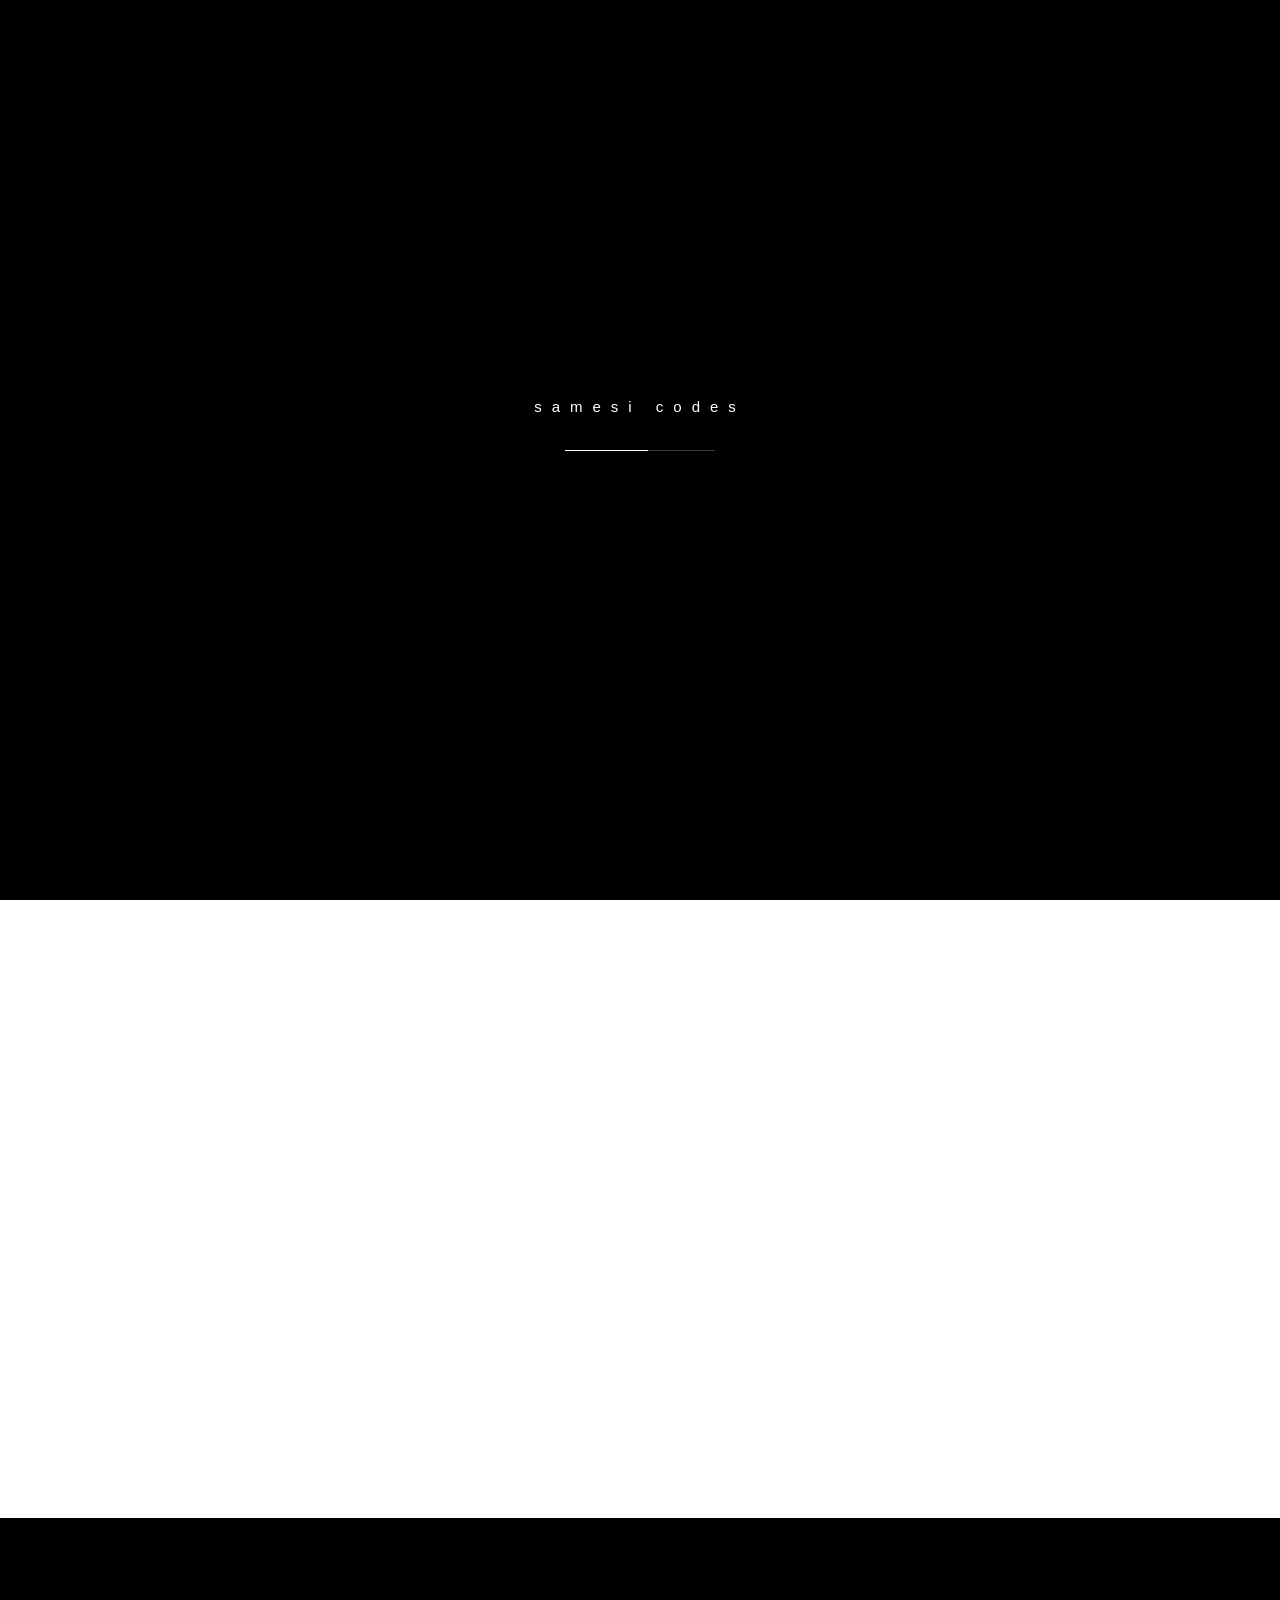
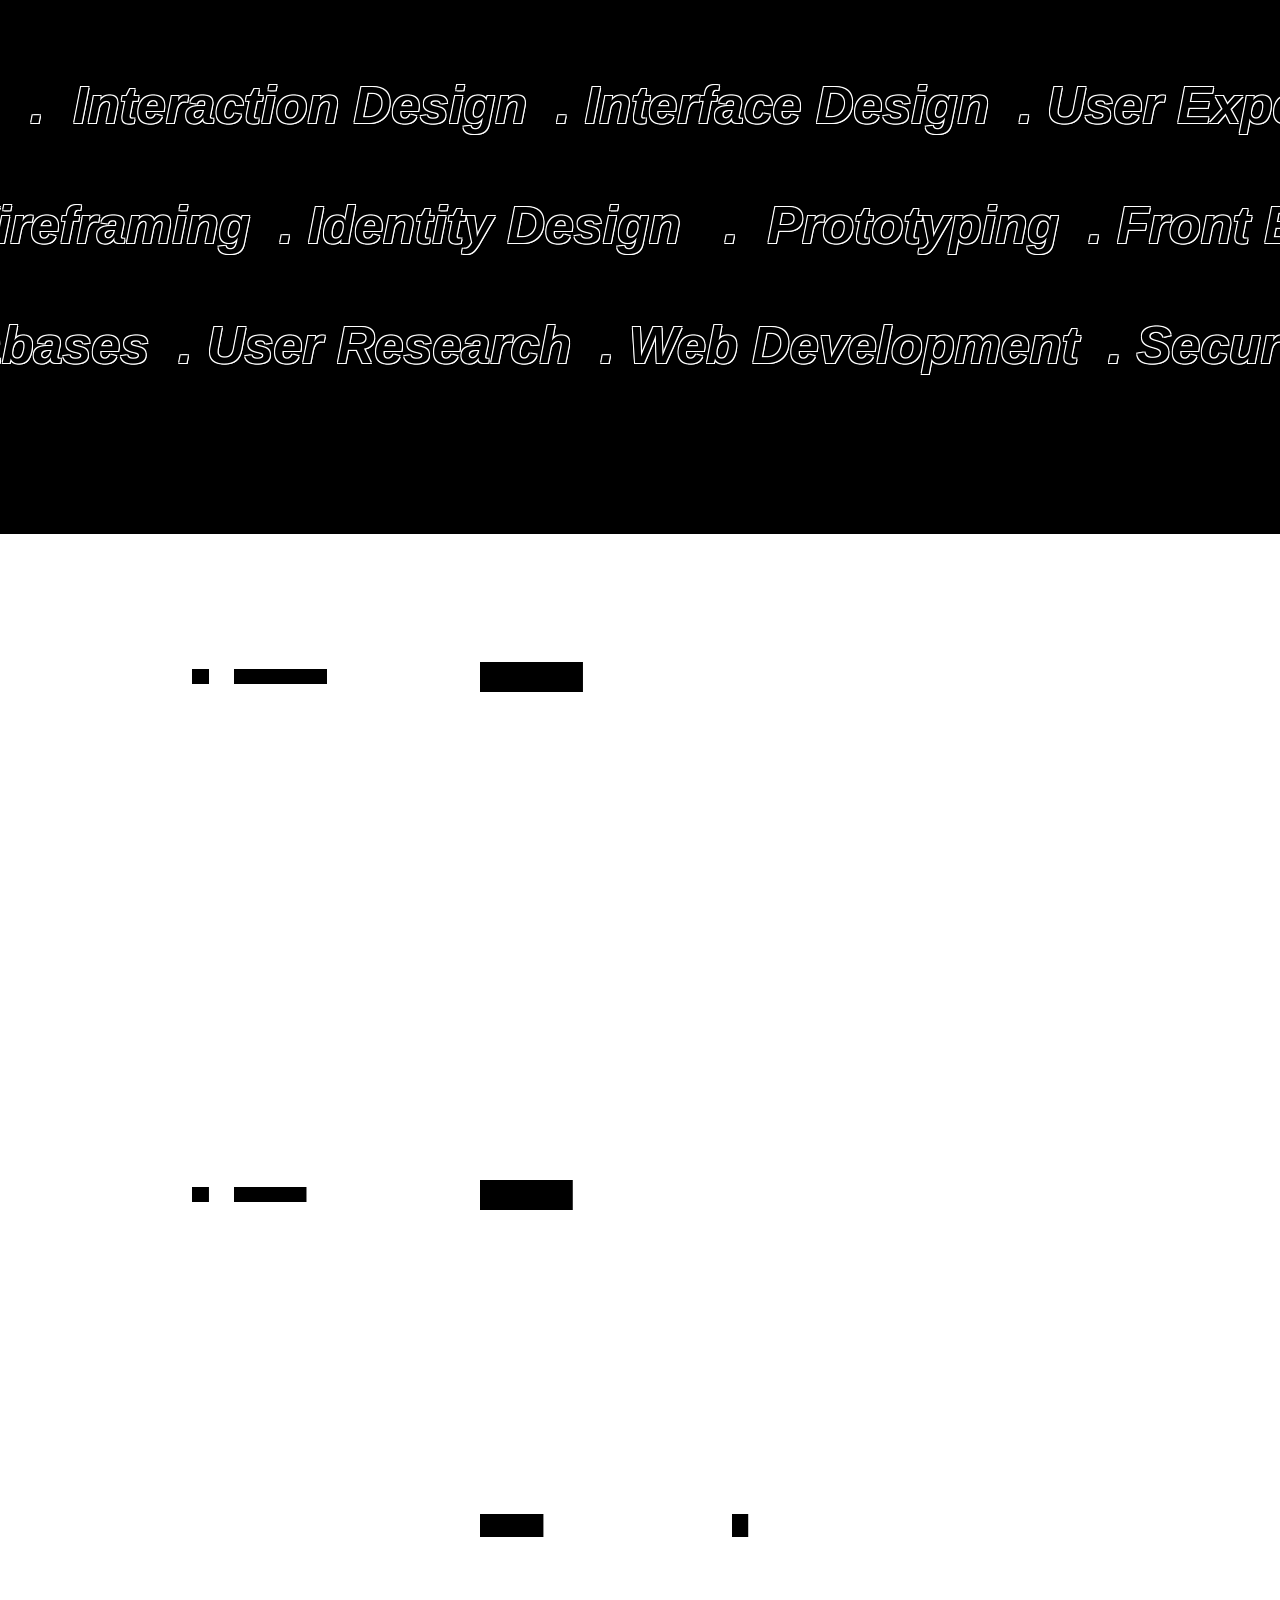
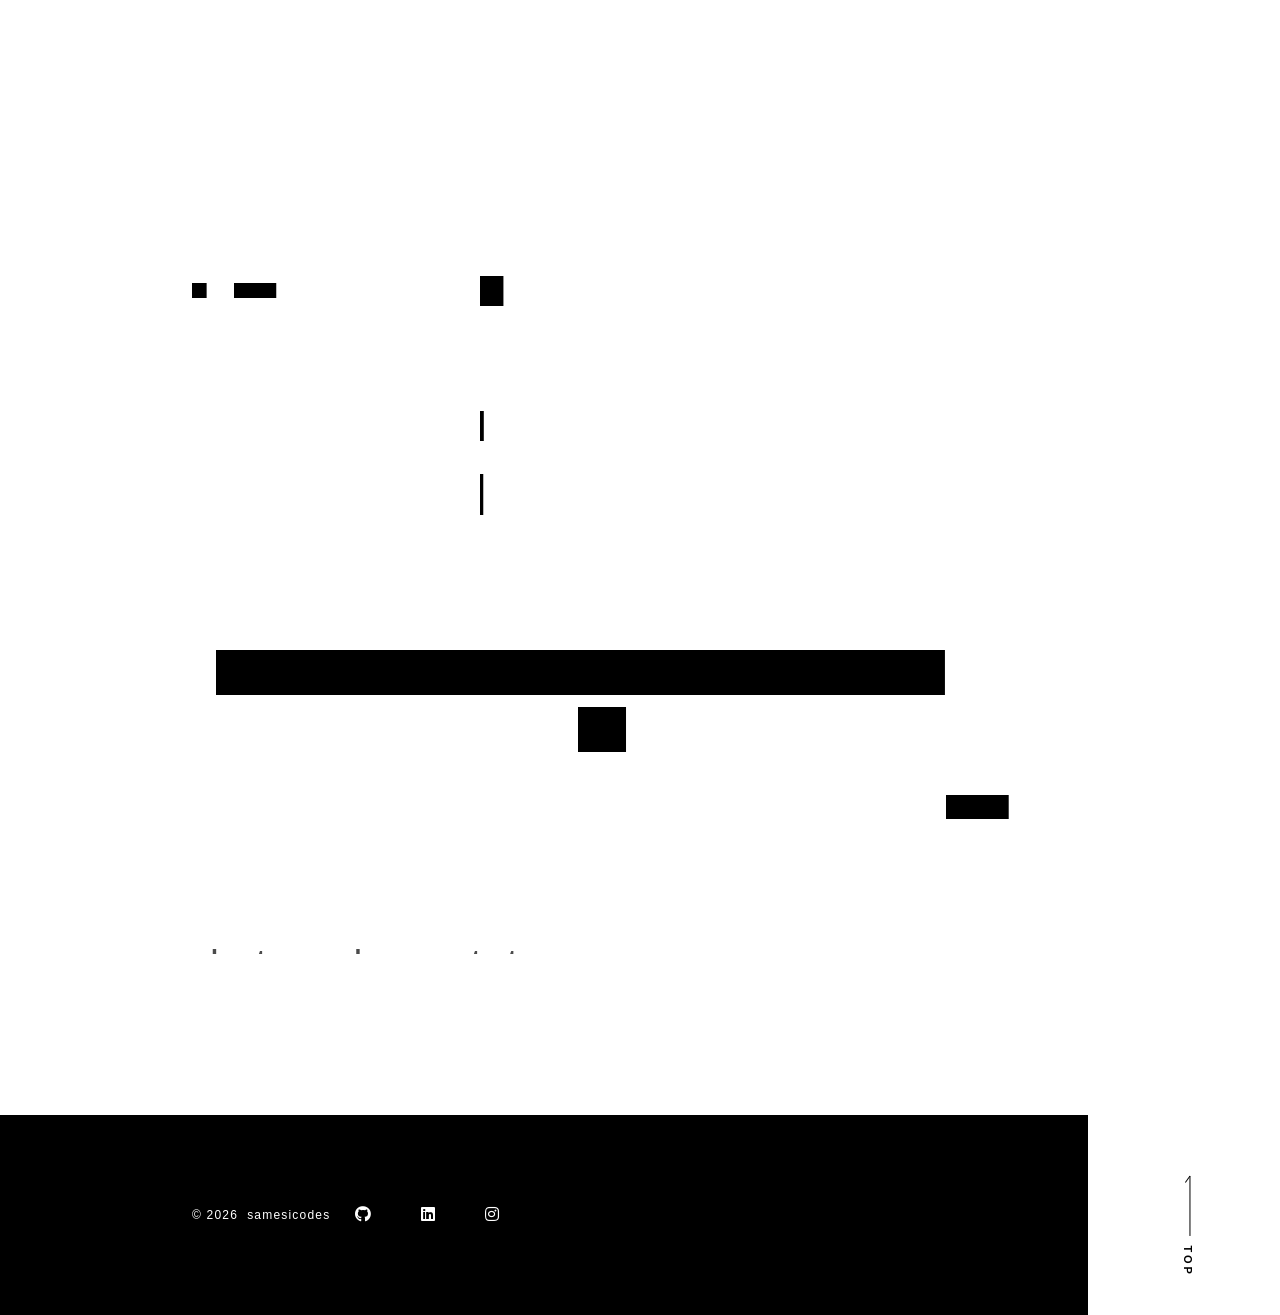
<file: about.html>
<!DOCTYPE html>
<html lang="en">
<meta http-equiv="content-type" content="text/html;charset=UTF-8" />

<head>
  <meta charset="UTF-8">
  <meta http-equiv="X-UA-Compatible" content="IE=edge">
  <meta name="apple-mobile-web-app-capable" content="yes">
  <meta name="viewport" content="width=device-width, initial-scale=1">
  <meta name="author" content="samesicodes">
  <meta name="keywords"
    content="Saman Mumtaz,samesicodes, full-stack developer, ui/ux designer, interactive designer, portfolio, frontend developer, pakistani designer, pakistani developer">
  <meta name="description" content="Saman Mumtaz is a FullStack Developer based in the Pakistan.">
  <meta name="google-site-verification" content="XJtrrumUZsPn7ggmxPY-bukbZuP17KPPlIjcsf178fE">
  <title>samesicodes | Portfolio</title>
  <link href='../d33wubrfki0l68.cloudfront.net/css/e8cea9b06f02f5f108818bcf24a07c0943ec1f24/assets/css/app.css'
    id='app-css' rel='stylesheet' />
  <link rel="preload" as="style" href="../cdnjs.cloudflare.com/ajax/libs/font-awesome/5.8.2/css/all.min.css"
    id="app-fontawesome" onload="this.rel = 'stylesheet'">
  <link href="assets/img/logo.svg" rel="shortcut icon" type="image/x-icon"><noscript>
    <link href='../d33wubrfki0l68.cloudfront.net/css/e8cea9b06f02f5f108818bcf24a07c0943ec1f24/assets/css/app.css'
      rel='stylesheet' />
    <link rel="stylesheet" href="../cdnjs.cloudflare.com/ajax/libs/font-awesome/5.8.2/css/all.min.css">
  </noscript>
  <style id="preloader-style">
    html {
      font-size: 62.5%;
    }

    body.hide {
      overflow: hidden;
    }

    body.hide:after {
      content: '';
      width: 100%;
      height: 100%;
      position: fixed;
      top: 0;
      background: #000;
      overflow: hidden;
      z-index: 9990;
      transition: all 5s cubic-bezier(.77, 0, .175, 1);
    }

    body.hide:after {
      width: 100%;
      right: 0;
    }

    @keyframes scale {
      0% {
        transform: scale(2);
        opacity: 0;
      }

      100% {
        transform: scale(1);
        opacity: 1;
      }
    }
  </style>

  <meta name="theme-color" content="#ffffff">
  <meta name="apple-mobile-web-app-capable" content="yes">
  <meta name="apple-mobile-web-app-status-bar-style" content="black">
  <meta name="apple-mobile-web-app-title" content="samesicodes portfolio">
  <link rel="apple-touch-icon" href="assets/img/logo.svg" sizes="180x180">
  <meta name="msapplication-TileImage" content="/assets/img/logo.svg">
  <meta name="msapplication-TileColor" content="#ffffff">
  <meta name="theme-color" content="#ffffff">
  <link rel="manifest" href="manifest.json">
</head>

<body class="hide">
  <div class="preloader"
    style="width: 100%; height: 100%; z-index: 9999; position: fixed; top: 0; bottom: 0; right: 0; transition: all .5s cubic-bezier(.77,0,.175,1);">
    <div class="preloader__top-block"
      style="width: 100%;height: 50%; position: fixed; top: 0; left: 0; right: 0; margin: auto; background: #000; overflow: hidden; z-index: 0; transition: all 1s cubic-bezier(.77,0,.175,1);">
    </div>
    <div class="preloader__bottom-block"
      style="width: 100%;height: 50%; position: fixed; bottom: 0; left: 0; right: 0; margin: auto; background: #000; overflow: hidden; z-index: 0; transition: all 1s cubic-bezier(.77,0,.175,1);">
    </div>
    <div id="preloader__wrapper"
      style="position: relative; width: 100%; height: 100%; display: flex; justify-content: center; flex-direction: column; align-items: center">
      <div id="preloader__name-wrapper"
        style="width: 100%; transform: translateY(-40px); z-index: 1; overflow: hidden; height: 60px; display: flex; justify-content: center; align-items: center;">
        <h6 id="preloader__name"
          style="font-family: 'Circular Std Bold', Helvetica, Arial, sans-serif; color: #fff; letter-spacing: 1rem; transition: all 1s cubic-bezier(.77,0,.175,1); animation: scale 1.5s cubic-bezier(.77,0,.175,1)">
          samesi codes</h6>
      </div>
      <div id="preloader__progress"
        style="position: absolute; top: 0; bottom: 0; margin: auto; width: 150px; height: 1px; transition: width 1s cubic-bezier(.77,0,.175,1)">
        <div id="preloader__bar" style="position: absolute; width: 0; height: 1px; background: #fff; z-index: 2"></div>
        <div class="preloader__track" style="position: absolute; width: 100%; height: 1px; background: #3c3c3c"> </div>
      </div>
    </div>
  </div><noscript>
    <div class="no-script">
      <p>Please enable JavaScript to use this page!</p>
    </div>
  </noscript>
  <div id="sw__message"><span>Newer version of the site is available</span><button id="sw__button"> <span
        class="button-text">UPDATE</span></button></div>
  <nav id="navigation">
    <div id="navigation__logo"><a class="page__link" href="index.html" aria-label="Home Page">
        <h4 style="color:#fff">samesicodes</h4>
      </a></div>
    <div class="navigation__wrapper"><label class="navigation__button-label" for="navigation-button">MENU</label><svg
        class="navigation__toggle" viewbox="15 15 70 70" xmlns="http://www.w3.org/2000/svg">
        <path class="line--1" d="M0 40h62c13 0 6 28-4 18L35 35"></path>
        <path class="line--2" d="M0 50h70"></path>
        <path class="line--3" d="M0 60h62c13 0 6-28-4-18L35 65"></path>
      </svg></div>
  </nav>
  <div class="navigation__overlay"><span></span><span></span><span></span><span></span>
    <div class="navigation__items">
      <div class="navigation__container">
        <div class="navigation__link-wrapper"><a class="navigation__link page__link" href="about.html">About</a></div>
        <div class="navigation__link-wrapper"><a class="navigation__link page__link" href="works.html">Works</a></div>
        <div class="navigation__link-wrapper"><a class="navigation__link page__link" href="contact.html">Contact</a>
        </div>
        <div class="copyright-wrapper">
          <p class="copyright">© <span class="year"> </span>&nbsp; samesicodes</p>
        </div>
        <div class="header__social-link"><a class="social-link revealer-intro" data-rv_color="#fff"
            href="https://dribbble.com/Cifar" target="_blank" rel="noreferrer" title="Dribble" aria-label="Dribble"><i
              class="fab fa-dribbble"></i></a><a class="social-link revealer-intro" data-rv_color="#fff"
            href="https://www.github.com/samesi-dev" target="_blank" rel="noreferrer" title="Github"
            aria-label="Github"><i class="fab fa-github"></i></a></div>
      </div>
    </div>
  </div>
  <div id="curtain"></div>
  <main id="main">
    <div id="content" data-id="about" data-title="About | samesicodes" data-bg="dark">
      <div class="about">
        <div class="about__details">
          <div class="about__title-wrapper about__details-container">
            <div class="intro js-scroll-monitor">
              <div class="side-title">
                <h6 class="revealer">ABOUT</h6>
              </div>
              <div class="intro-title">
                <h3 class="revealer">I am a passionate Full Stack Developer
                  with a keen eye for details. </h3>
              </div>
              <div class="about-image revealer" data-cv_direction="lr"><img src="./assets/img/projects/samesipost.png">
              </div>
            </div>
          </div>
          <div class="about__details-container">
            <div class="intro-wrapper js-scroll-monitor">
              <div class="intro-wrapper__order"><span class="order revealer">/ 01</span><span
                  class="order-title revealer">Story </span></div>
              <div class="intro-wrapper__content">
                <h5 class="revealer">A story of hardwork and perseverance.</h5><br>
                <p class="about__me revealer" data-rv_color="none">Hi! I'm Saman Mumtaz. I am a
                  Website Developer who is based in Pakistan. I have been
                  programming for over 2 years learning C, C++, C#, Python, Web Development (HTML,
                  CSS, and
                  Javascript), and PHP!
                  <br><br> I am a Computer Science graduate
                  from COMSATS University Islamabad. I got into web development
                  when
                  I was introduced to web programming course during my student years.
                  It fascinated me and it hooked me on,
                  so I decided to pursue this career.

                  I started designing and most of my design skills
                  and knowledge are self-taught. It was not a great period of design since every
                  website I created looked awful. But I kept on practising then I went for
                  learning backend development to put basic functionalities in my websites. I
                  learnt PHP, SQL and I took it to
                  another level by learning Node JS, MongoDb and React JS.
                  <br><br> My goal is to become one of the best
                  Full-Stack Developers, everyday I'm learning something new and practicing my
                  skills doing what I love. I have prepared myself to accept the
                  challenges into this ever changing world and I will try my very best to achieve
                  my dreams and goals.
                </p>
              </div>
            </div>
          </div>
          <div class="about-marquee-container">
            <div class="about-marquee" id="about-marquee--first">
              <div class="about-marquee__wrapper">
                <div class="about-marquee__text">.&nbsp;&nbsp;Interaction Design&nbsp;&nbsp;.
                  Interface Design&nbsp;&nbsp;.
                  User Experience&nbsp;&nbsp;</div>
              </div>
            </div>
            <div class="about-marquee" id="about-marquee--second">
              <div class="about-marquee__wrapper">
                <div class="about-marquee__text">.&nbsp;&nbsp;Prototyping&nbsp;&nbsp;.
                  Front End&nbsp;&nbsp;.
                  Back End&nbsp;&nbsp;.
                  Wireframing&nbsp;&nbsp;.
                  Identity Design&nbsp;&nbsp;</div>
              </div>
            </div>
            <div class="about-marquee" id="about-marquee--third">
              <div class="about-marquee__wrapper">
                <div class="about-marquee__text">.&nbsp;&nbsp;Databases&nbsp;&nbsp;.
                  User Research&nbsp;&nbsp;.
                  Web Development&nbsp;&nbsp;.
                  Security&nbsp;&nbsp;</div>
              </div>
            </div>
          </div>
          <div class="about__details-container">
            <div class="intro-wrapper js-scroll-monitor">
              <div class="intro-wrapper__order"><span class="order revealer">/ 02</span><span
                  class="order-title revealer">The Process </span></div>
              <div class="intro-wrapper__content">
                <h5 class="revealer">How i work.</h5><br>
                <p class="revealer" data-rv_color="none">When I start working on a project, I try to
                  get all the information and data from my Client that are relevant to project
                  such as goals, demographics and preferred aesthetics. After this, I start doing
                  the research about the industry, competition trends and Other factors that are
                  necessary for the development of the project. When I have all the data that I
                  need my next step is to work on the wireframe and prototype using Figma tool.
                  After the prototype is finished and the wireframes are finalized and
                  approved, this is where I start developing the frontend of the website. And
                  finally I code the backend with best practices in mind.</p>
              </div>
            </div>
          </div>
          <div class="about__details-container">
            <div class="intro-wrapper js-scroll-monitor">
              <div class="intro-wrapper__order"><span class="order revealer">/ 03</span><span
                  class="order-title revealer">The Tools </span></div>
              <div class="intro-wrapper__content">
                <h5 class="revealer">What i use.</h5><br>
                <p class="revealer" data-rv_color="none">I use a number of tools that make design
                  and development much easier. I usually use Figma for
                  doing all the
                  process that includes wireframing, prototyping and visual design. For
                  wireframing alone, any graphic design tool can make the job
                  done either it is low fidelity or high fidelity wireframe. For
                  development/coding, I use different tools specific to the development
                  of the application or website. Listed below are the tools and technologies that
                  I use and I'm knowledgeable with. </p><br><br>
                <div class="tools-wrapper">
                  <div class="tools-design">
                    <h6 class="revealer">Creative Design</h6>
                    <div class="tools-column">
                      <div class="tools-column-item revealer" data-rv_color="none">
                        <p>Figma</p>
                        <p>Adobe Photoshop</p>
                        <p>Adobe Illustrator</p>
                      </div>
                    </div>
                  </div>
                  <div class="tools-development">
                    <h6 class="revealer">Web Development</h6>
                    <div class="tools-column">
                      <div class="tools-column-item revealer" data-rv_color="none">
                        <p>HTML5</p>
                        <p>CSS3</p>
                        <p>JavaScript</p>
                        <p>React JS</p>
                        <p>Node JS</p>
                      </div>
                      <div class="tools-column-item revealer" data-rv_color="none">
                        <p>PHP</p>
                        <p>Express JS</p>
                        <p>Redux</p>
                        <p>Firebase</p>
                        <p>MongoDB</p>
                      </div>
                      <div class="tools-column-item revealer" data-rv_color="none">
                        <p>MySQL</p>
                        <p>NPM</p>
                        <p>Git</p>
                        <p>Webpack</p>
                      </div>
                    </div>
                  </div>
                </div>
              </div>
            </div>
          </div>
          <div class="about__details-container">
            <div class="intro-wrapper js-scroll-monitor">
              <div class="intro-wrapper__order"><span class="order revealer">/ 04</span><span
                  class="order-title revealer">Contact </span></div>
              <div class="intro-wrapper__content">
                <h5 class="revealer">Social.</h5><br>
                <p class="revealer" data-rv_color="none"><a class="about__contacts-social external-link"
                    href="https://www.linkedin.com/in/saman-mumtaz-961b501b8/" target="_blank" rel="noreferrer"
                    aria-label="LinkedIn">LinkedIn</a>/ &nbsp;&nbsp;<a class="about__contacts-social external-link"
                    href="https://www.instagram.com/devwithsaman/" target="_blank" rel="noreferrer"
                    aria-label="Instagram">Instagram</a>/
                  &nbsp;&nbsp;&nbsp;&nbsp;<a class="about__contacts-social external-link"></a>
                </p><br><br>
                <h5 class="revealer">Email.</h5><br>
                <p class="revealer"><a class="about__contacts-social external-link" href="mailto:samesicodes@gmail.com"
                    target="_blank">samesicodes@gmail.com</a></p>
              </div>
            </div><br>
          </div>
        </div>
        <section class="quote">
          <div class="quote-wrapper js-scroll-monitor">
            <h3 class="quote-quote revealer">“Choose a job you love and you will never have to work a day in your life.”
            </h3><span class="quote-author revealer">&#8212; Confucius</span>
          </div>
          <div class="quick-links js-scroll-monitor"><span class="sub-caps text-subtle revealer" data-rv_duration="0"
              data-rv_color="none">QUICK LINKS</span><br><br><a class="page__link quick-links__link link revealer"
              data-rv_duration="0" data-rv_color="none" href="about.html">about</a><a
              class="page__link quick-links__link link revealer" data-rv_duration="0" data-rv_color="none"
              href="works.html">works</a><a class="page__link quick-links__link link revealer" data-rv_duration="0"
              data-rv_color="none" href="contact.html">contact</a></div>
        </section>
        <footer class="footer">
          <div class="footer__wrapper">
            <div class="footer__content">
              <div class="footer__copyright">
                <p>© <span class="year"> </span>&nbsp; samesicodes</p>
              </div>
              <div class="footer__links"><a class="social-link footer__social-icons"
                  href="https://github.com/samesi-dev" _blank" rel="noreferrer" title="GitHub" aria-label="GitHub"><i
                    class="fab fa-github"></i></a><a class="social-link footer__social-icons"
                  href="https://www.linkedin.com/in/saman-mumtaz-961b501b8/" target="_blank" rel="noreferrer"
                  title="LinkedIn" aria-label="LinkedIn"><i class="fab fa-linkedin"></i></a><a
                  class="social-link footer__social-icons" href="https://www.instagram.com/devwithsaman/"
                  target="_blank" rel="noreferrer" title="Instagram" aria-label="Instagram"><i
                    class="fab fa-instagram"></i></a>
              </div>
            </div>
            <div class="footer__scroll-button"><a class="link__decor" id="scroll-top" href="#"><span
                  class="link-text sub-caps">TOP</span><span class="line"></span></a></div>
          </div>
        </footer>
      </div>
    </div>
  </main>
  <script src='../d33wubrfki0l68.cloudfront.net/js/f767e642125f2d15a4796f9999b96f6c5822561d/assets/js/app.js'></script>
</body>

</html>
</file>
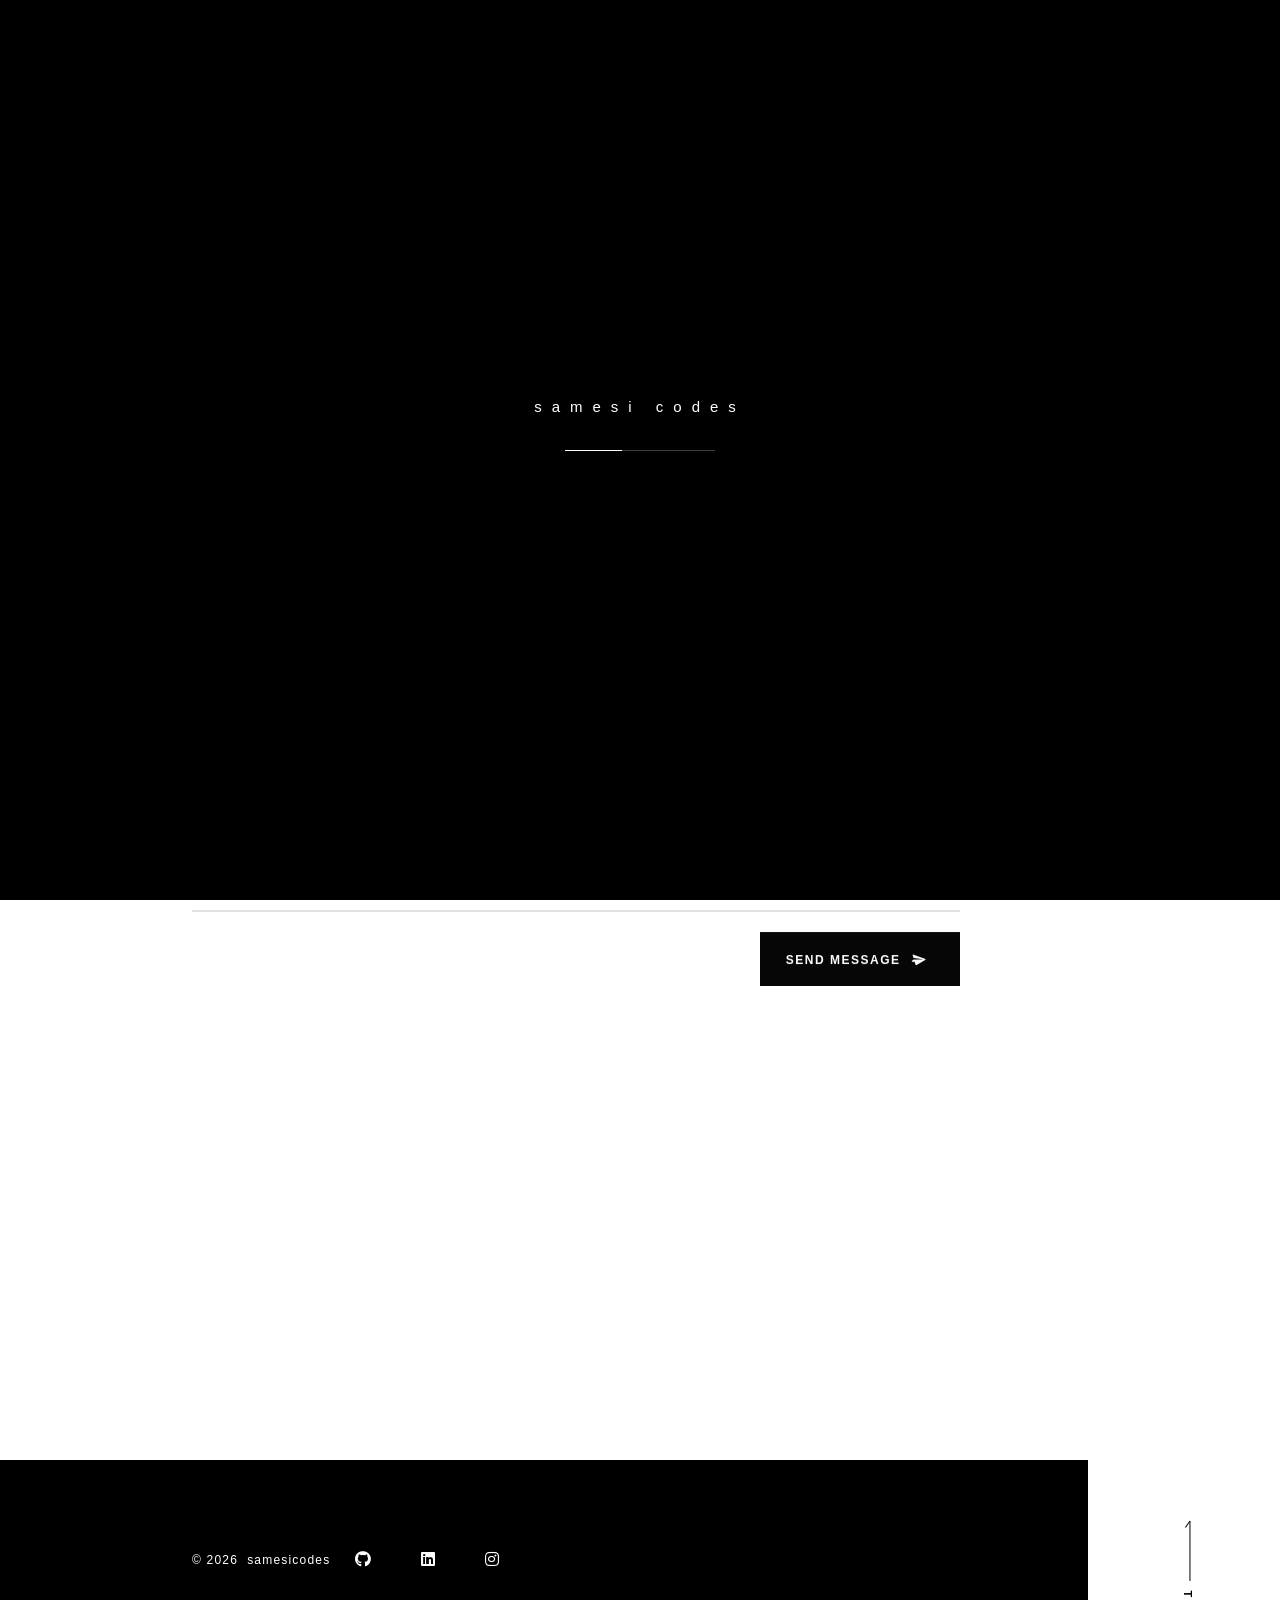
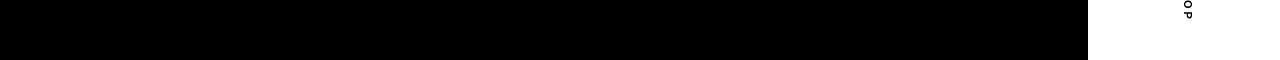
<file: contact.html>
<!DOCTYPE html>
<html lang="en">
<meta http-equiv="content-type" content="text/html;charset=UTF-8" />

<head>
  <meta charset="UTF-8">
  <meta http-equiv="X-UA-Compatible" content="IE=edge">
  <meta name="apple-mobile-web-app-capable" content="yes">
  <meta name="viewport" content="width=device-width, initial-scale=1">
  <meta name="author" content="samesicodes">
  <meta name="keywords"
    content="Saman Mumtaz,samesicodes, full-stack developer, ui/ux designer, interactive designer, portfolio, frontend developer, pakistani designer, pakistani developer">
  <meta name="description" content="Saman Mumtaz is a FullStack Developer based in the Pakistan.">
  <meta name="google-site-verification" content="XJtrrumUZsPn7ggmxPY-bukbZuP17KPPlIjcsf178fE">
  <title>samesicodes | Portfolio</title>
  <link href='../d33wubrfki0l68.cloudfront.net/css/e8cea9b06f02f5f108818bcf24a07c0943ec1f24/assets/css/app.css'
    id='app-css' rel='stylesheet' />
  <link rel="preload" as="style" href="../cdnjs.cloudflare.com/ajax/libs/font-awesome/5.8.2/css/all.min.css"
    id="app-fontawesome" onload="this.rel = 'stylesheet'">
  <link href="assets/img/logo.svg" rel="shortcut icon" type="image/x-icon"><noscript>
    <link href='../d33wubrfki0l68.cloudfront.net/css/e8cea9b06f02f5f108818bcf24a07c0943ec1f24/assets/css/app.css'
      rel='stylesheet' />
    <link rel="stylesheet" href="../cdnjs.cloudflare.com/ajax/libs/font-awesome/5.8.2/css/all.min.css">
  </noscript>
  <style id="preloader-style">
    html {
      font-size: 62.5%;
    }

    body.hide {
      overflow: hidden;
    }

    body.hide:after {
      content: '';
      width: 100%;
      height: 100%;
      position: fixed;
      top: 0;
      background: #000;
      overflow: hidden;
      z-index: 9990;
      transition: all 5s cubic-bezier(.77, 0, .175, 1);
    }

    body.hide:after {
      width: 100%;
      right: 0;
    }

    @keyframes scale {
      0% {
        transform: scale(2);
        opacity: 0;
      }

      100% {
        transform: scale(1);
        opacity: 1;
      }
    }
  </style>

  <meta name="theme-color" content="#ffffff">
  <meta name="apple-mobile-web-app-capable" content="yes">
  <meta name="apple-mobile-web-app-status-bar-style" content="black">
  <meta name="apple-mobile-web-app-title" content="samesicodes portfolio">
  <link rel="apple-touch-icon" href="assets/img/logo.svg" sizes="180x180">
  <meta name="msapplication-TileImage" content="/assets/img/logo.svg">
  <meta name="msapplication-TileColor" content="#ffffff">
  <meta name="theme-color" content="#ffffff">
  <link rel="manifest" href="manifest.json">
</head>

<body class="hide">
  <div class="preloader"
    style="width: 100%; height: 100%; z-index: 9999; position: fixed; top: 0; bottom: 0; right: 0; transition: all .5s cubic-bezier(.77,0,.175,1);">
    <div class="preloader__top-block"
      style="width: 100%;height: 50%; position: fixed; top: 0; left: 0; right: 0; margin: auto; background: #000; overflow: hidden; z-index: 0; transition: all 1s cubic-bezier(.77,0,.175,1);">
    </div>
    <div class="preloader__bottom-block"
      style="width: 100%;height: 50%; position: fixed; bottom: 0; left: 0; right: 0; margin: auto; background: #000; overflow: hidden; z-index: 0; transition: all 1s cubic-bezier(.77,0,.175,1);">
    </div>
    <div id="preloader__wrapper"
      style="position: relative; width: 100%; height: 100%; display: flex; justify-content: center; flex-direction: column; align-items: center">
      <div id="preloader__name-wrapper"
        style="width: 100%; transform: translateY(-40px); z-index: 1; overflow: hidden; height: 60px; display: flex; justify-content: center; align-items: center;">
        <h6 id="preloader__name"
          style="font-family: 'Circular Std Bold', Helvetica, Arial, sans-serif; color: #fff; letter-spacing: 1rem; transition: all 1s cubic-bezier(.77,0,.175,1); animation: scale 1.5s cubic-bezier(.77,0,.175,1)">
          samesi codes</h6>
      </div>
      <div id="preloader__progress"
        style="position: absolute; top: 0; bottom: 0; margin: auto; width: 150px; height: 1px; transition: width 1s cubic-bezier(.77,0,.175,1)">
        <div id="preloader__bar" style="position: absolute; width: 0; height: 1px; background: #fff; z-index: 2"></div>
        <div class="preloader__track" style="position: absolute; width: 100%; height: 1px; background: #3c3c3c"> </div>
      </div>
    </div>
  </div><noscript>
    <div class="no-script">
      <p>Please enable JavaScript to use this page!</p>
    </div>
  </noscript>
  <div id="sw__message"><span>Newer version of the site is available</span><button id="sw__button"> <span
        class="button-text">UPDATE</span></button></div>
  <nav id="navigation">
    <div id="navigation__logo"><a class="page__link" href="index.html" aria-label="Home Page">
        <h4 style="color:#fff">samesicodes</h4>
      </a></div>
    <div class="navigation__wrapper"><label class="navigation__button-label" for="navigation-button">MENU</label><svg
        class="navigation__toggle" viewbox="15 15 70 70" xmlns="http://www.w3.org/2000/svg">
        <path class="line--1" d="M0 40h62c13 0 6 28-4 18L35 35"></path>
        <path class="line--2" d="M0 50h70"></path>
        <path class="line--3" d="M0 60h62c13 0 6-28-4-18L35 65"></path>
      </svg></div>
  </nav>
  <div class="navigation__overlay"><span></span><span></span><span></span><span></span>
    <div class="navigation__items">
      <div class="navigation__container">
        <div class="navigation__link-wrapper"><a class="navigation__link page__link" href="about.html">About</a></div>
        <div class="navigation__link-wrapper"><a class="navigation__link page__link" href="works.html">Works</a></div>
        <div class="navigation__link-wrapper"><a class="navigation__link page__link" href="contact.html">Contact</a>
        </div>
        <div class="navigation__link-wrapper"></div>
        <div class="copyright-wrapper">
          <p class="copyright">© <span class="year"> </span>&nbsp; samesicodes</p>
        </div>
        <div class="navigation__social-link"><a class="social-link revealer-intro" data-rv_color="#fff"
            href="https://dribbble.com/Cifar" target="_blank" rel="noreferrer" title="Dribble" aria-label="Dribble"><i
              class="fab fa-dribbble"></i></a><a class="social-link revealer-intro" data-rv_color="#fff"
            href="https://www.github.com/samesi-dev" target="_blank" rel="noreferrer" title="Github"
            aria-label="Github"><i class="fab fa-github"></i></a></div>
      </div>
    </div>
  </div>
  <div id="curtain"></div>
  <main id="main">
    <div id="content" data-id="contact" data-title="Contact | samesicodes " data-bg=" light">
      <div class="contact js-scroll-monitor">
        <div class="side-title">
          <h6 class="revealer">CONTACT</h6>
        </div>
        <h1 class="revealer">Get in touch.</h1><br><br>
        <p class="revealer" data-rv_color="none">Do you fancy saying hi to me or you want to get started with your
          project and you need
          my help? Feel free to contact me.<br><br></p>
        <div class="contact__form">
          <div class="contact__fields revealer" data-rv_color="none">
            <form id='contact' method='POST' name='contact'><input type='hidden' name='form-name'
                value='contact' /><input name="bot-field" hidden>
              <div class="contact__fields--error"></div>
              <div class="contact__field-wrapper"><input class="contact__fields--control" id="name" type="text"
                  name="name" placeholder="Your name">
                <div class="input-field-line"></div>
              </div>
              <div class="contact__fields--error"> </div>
              <div class="contact__field-wrapper"> <input class="contact__fields--control" id="email" type="email"
                  name="email" placeholder="Your email">
                <div class="input-field-line"></div>
              </div>
              <div class="contact__fields--error"></div>
              <div class="contact__field-wrapper"> <input class="contact__fields--control" id="subject" type="text"
                  name="subject" placeholder="Subject">
                <div class="input-field-line"></div>
              </div>
              <div class="contact__fields--error"></div>
              <div class="contact__textarea-wrapper"><span> Message</span><textarea class="contact__fields--control"
                  id="message" maxlength="1000" name="message" cols="37" rows="5"></textarea>
                <div class="input-field-line"></div>
              </div><button class="button--icon float-right" id="contact__submit-button" type="submit"
                name="submit"><span class="button-text" id="contact__button-text">Send
                  Message</span><span class="button-icon fa fa-paper-plane" id="contact__button-icon"
                  style="transform: translateX(-10px) rotate(50deg)"> </span></button>
            </form>
          </div>
          <div class="clearfix"></div>
        </div>
      </div>
      <div class="quick-links js-scroll-monitor"><span class="sub-caps text-subtle revealer" data-rv_duration="0"
          data-rv_color="none">QUICK LINKS</span><br><br><a class="page__link quick-links__link link revealer"
          data-rv_duration="0" data-rv_color="none" href="about.html">about</a><a
          class="page__link quick-links__link link revealer" data-rv_duration="0" data-rv_color="none"
          href="works.html">works</a><a class="page__link quick-links__link link revealer" data-rv_duration="0"
          data-rv_color="none" href="contact.html">contact</a></div>
      <footer class="footer">
        <div class="footer__wrapper">
          <div class="footer__content">
            <div class="footer__copyright">
              <p>© <span class="year"> </span>&nbsp; samesicodes</p>
            </div>
            <div class="footer__links"><a class="social-link footer__social-icons" href="https://github.com/samesi-dev"
                _blank" rel="noreferrer" title="GitHub" aria-label="GitHub"><i class="fab fa-github"></i></a><a
                class="social-link footer__social-icons" href="https://www.linkedin.com/in/saman-mumtaz-961b501b8/"
                target="_blank" rel="noreferrer" title="LinkedIn" aria-label="LinkedIn"><i
                  class="fab fa-linkedin"></i></a><a class="social-link footer__social-icons"
                href="https://www.instagram.com/devwithsaman/" target="_blank" rel="noreferrer" title="Instagram"
                aria-label="Instagram"><i class="fab fa-instagram"></i></a>
            </div>
          </div>
          <div class="footer__scroll-button"><a class="link__decor" id="scroll-top" href="#"><span
                class="link-text sub-caps">TOP</span><span class="line"></span></a></div>
        </div>
      </footer>
    </div>
  </main>


  <script src='../d33wubrfki0l68.cloudfront.net/js/f767e642125f2d15a4796f9999b96f6c5822561d/assets/js/app.js'></script>
</body>

</html>
</file>
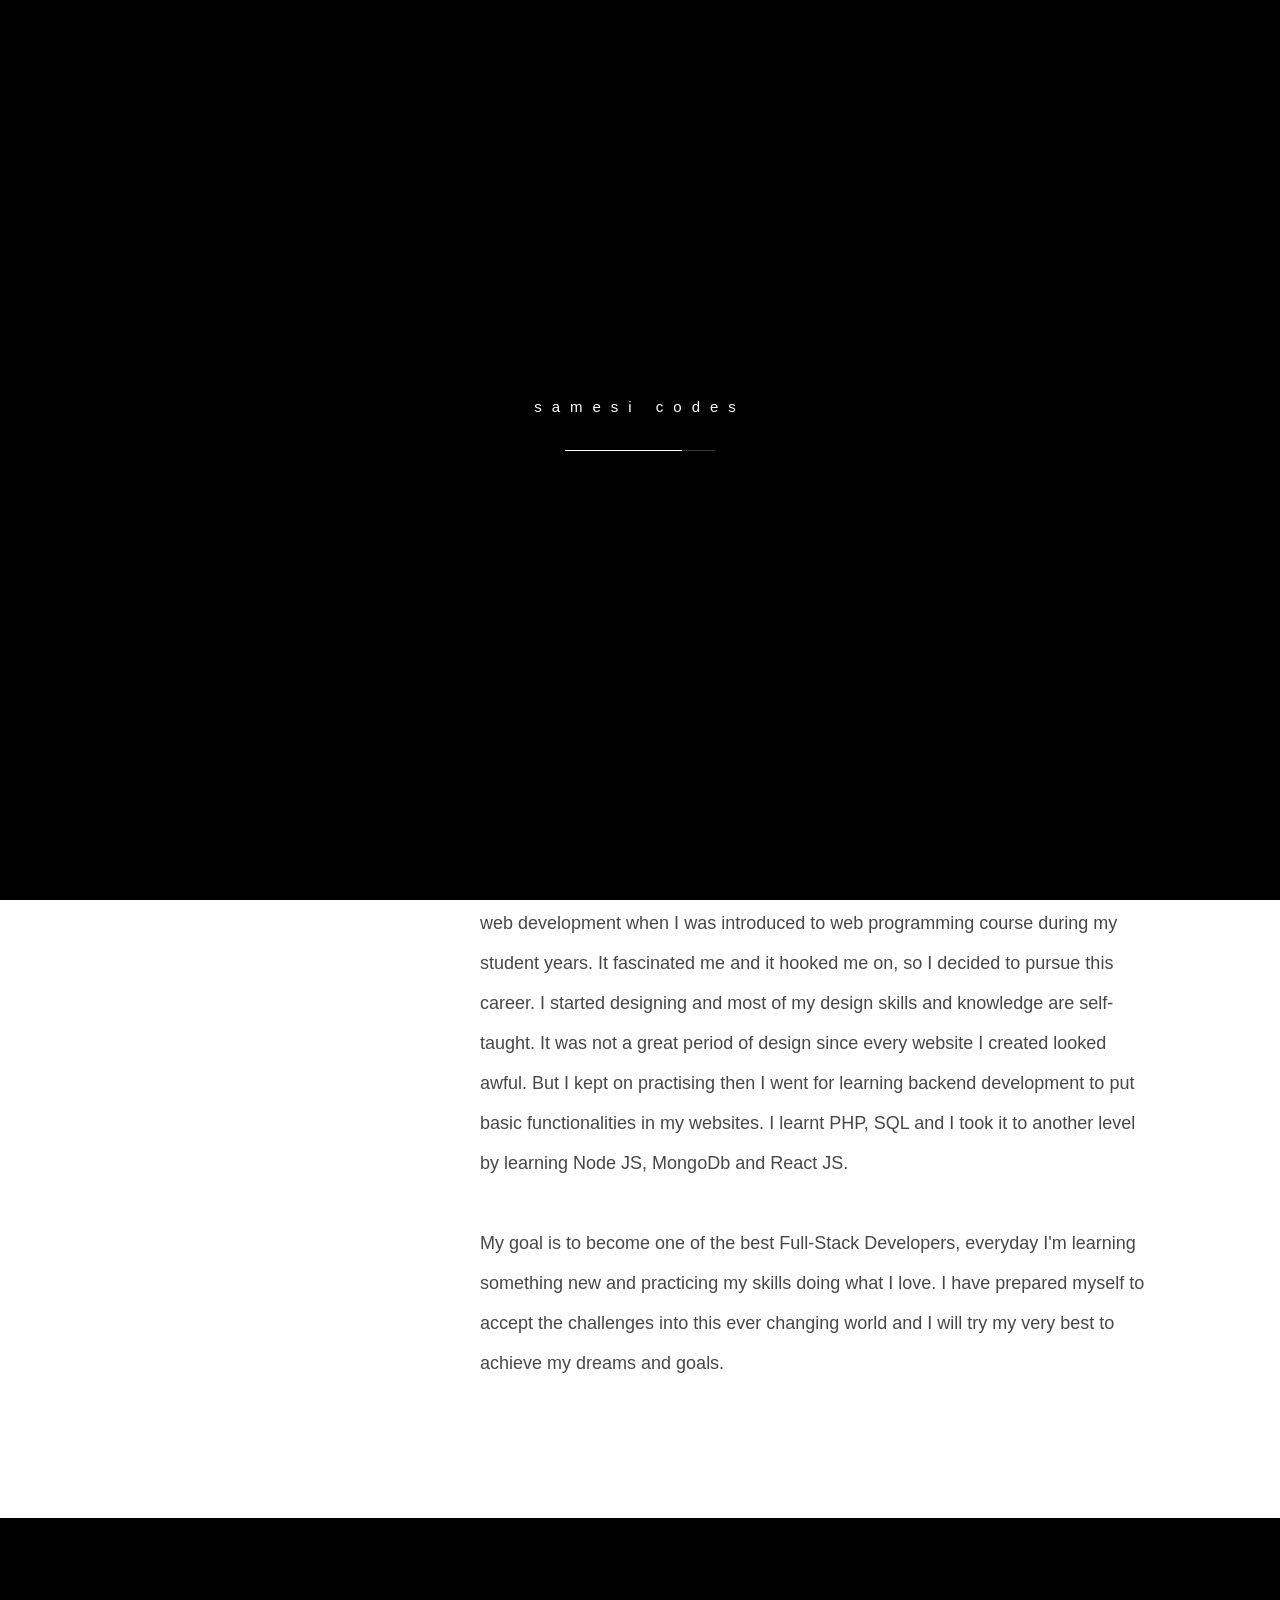
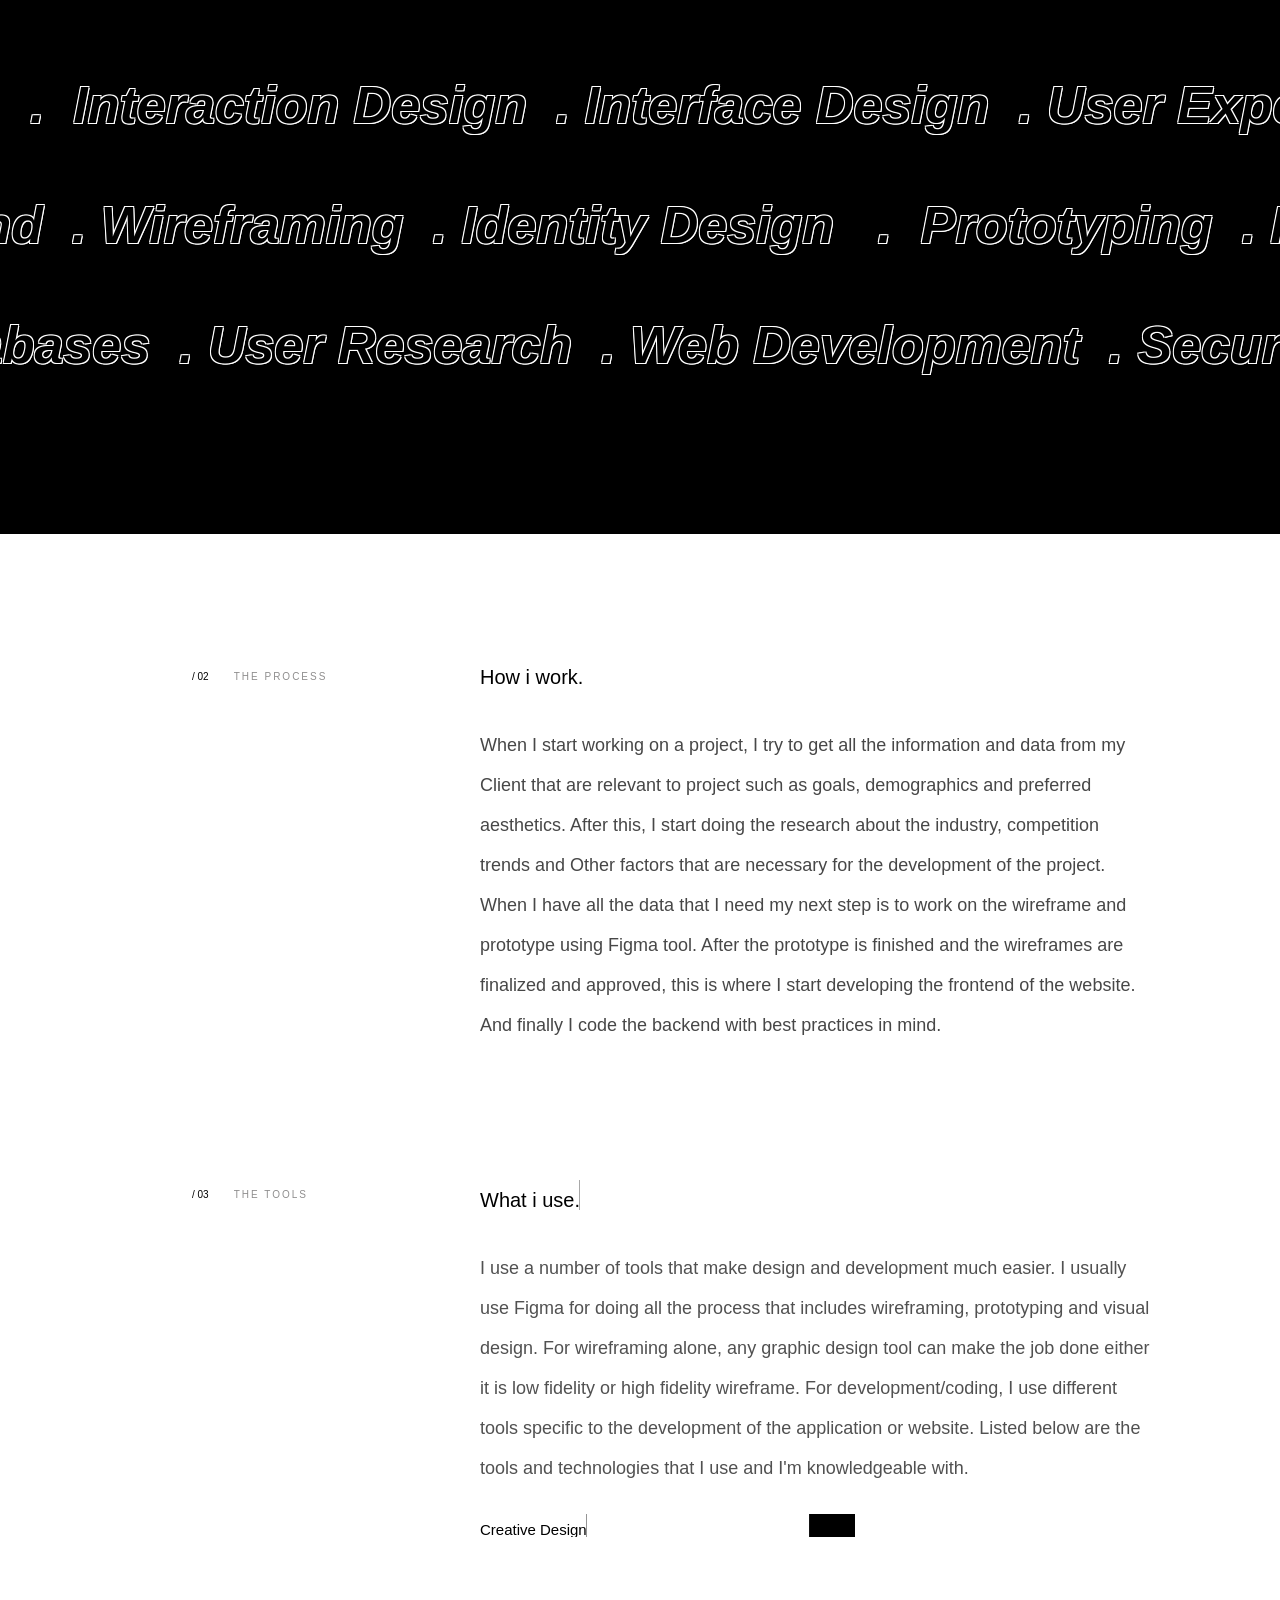
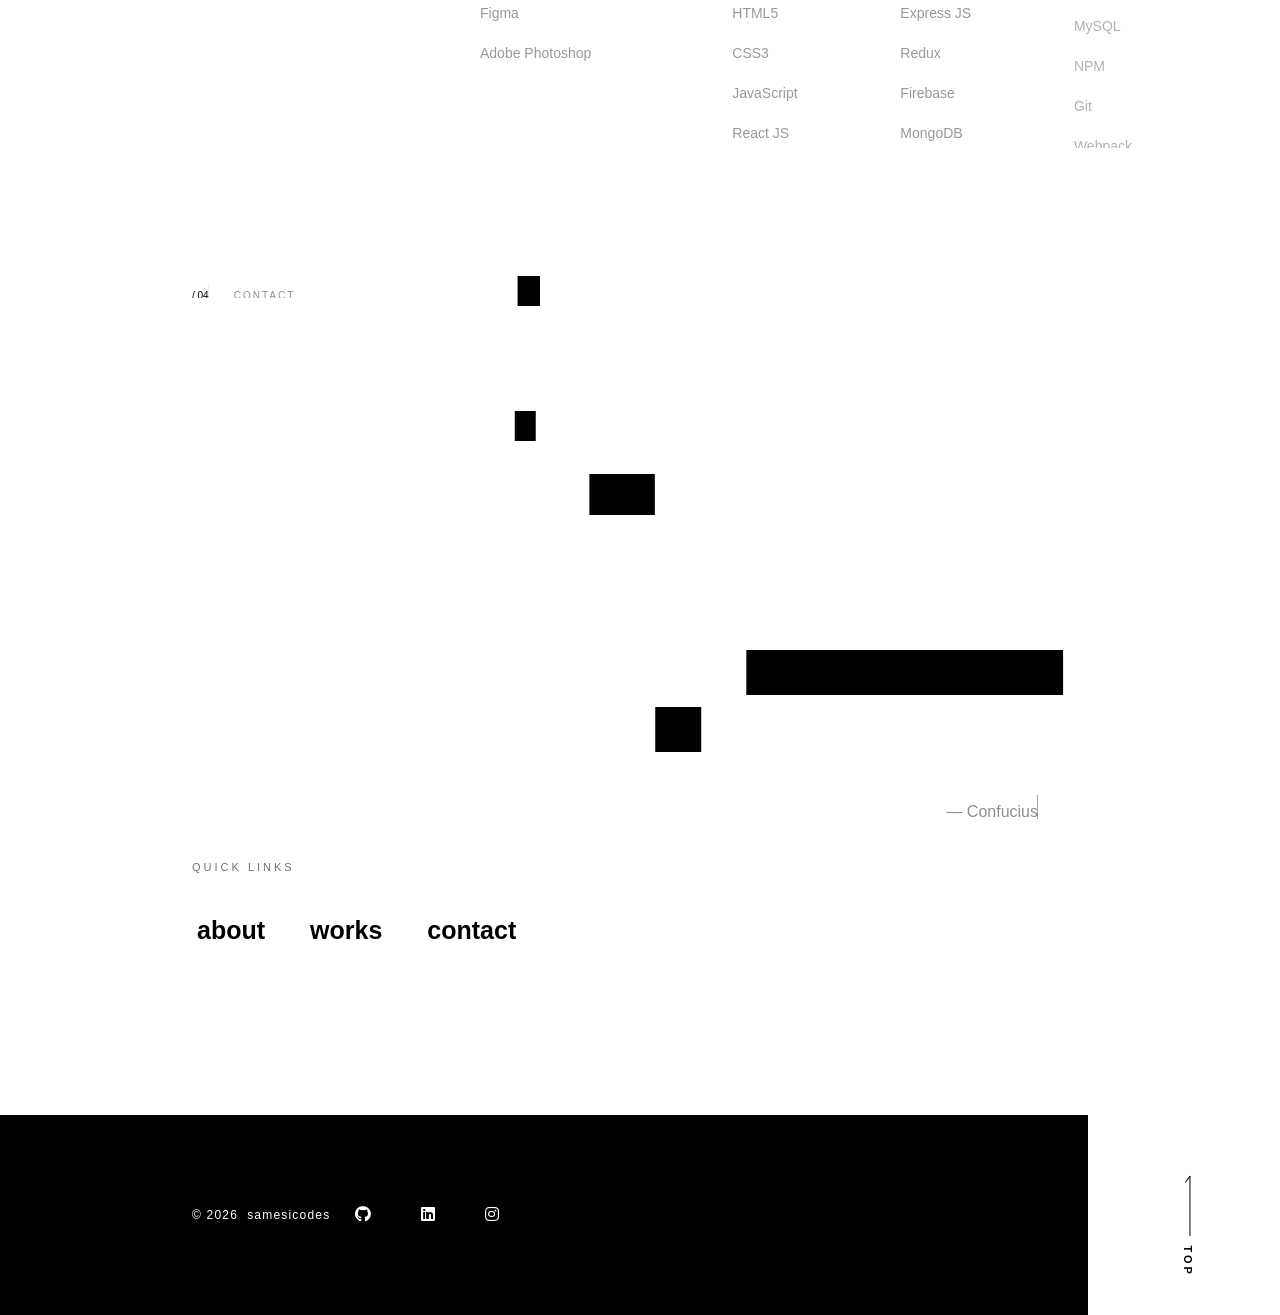
<file: samesicodes/about.html>
<!DOCTYPE html>
<html lang="en">
<meta http-equiv="content-type" content="text/html;charset=UTF-8" />

<head>
  <meta charset="UTF-8">
  <meta http-equiv="X-UA-Compatible" content="IE=edge">
  <meta name="apple-mobile-web-app-capable" content="yes">
  <meta name="viewport" content="width=device-width, initial-scale=1">
  <meta name="author" content="samesicodes">
  <meta name="keywords"
    content="Saman Mumtaz,samesicodes, full-stack developer, ui/ux designer, interactive designer, portfolio, frontend developer, pakistani designer, pakistani developer">
  <meta name="description" content="Saman Mumtaz is a FullStack Developer based in the Pakistan.">
  <meta name="google-site-verification" content="XJtrrumUZsPn7ggmxPY-bukbZuP17KPPlIjcsf178fE">
  <title>samesicodes | Portfolio</title>
  <link href='../d33wubrfki0l68.cloudfront.net/css/e8cea9b06f02f5f108818bcf24a07c0943ec1f24/assets/css/app.css'
    id='app-css' rel='stylesheet' />
  <link rel="preload" as="style" href="../cdnjs.cloudflare.com/ajax/libs/font-awesome/5.8.2/css/all.min.css"
    id="app-fontawesome" onload="this.rel = 'stylesheet'">
  <link href="assets/img/logo.svg" rel="shortcut icon" type="image/x-icon"><noscript>
    <link href='../d33wubrfki0l68.cloudfront.net/css/e8cea9b06f02f5f108818bcf24a07c0943ec1f24/assets/css/app.css'
      rel='stylesheet' />
    <link rel="stylesheet" href="../cdnjs.cloudflare.com/ajax/libs/font-awesome/5.8.2/css/all.min.css">
  </noscript>
  <style id="preloader-style">
    html {
      font-size: 62.5%;
    }

    body.hide {
      overflow: hidden;
    }

    body.hide:after {
      content: '';
      width: 100%;
      height: 100%;
      position: fixed;
      top: 0;
      background: #000;
      overflow: hidden;
      z-index: 9990;
      transition: all 5s cubic-bezier(.77, 0, .175, 1);
    }

    body.hide:after {
      width: 100%;
      right: 0;
    }

    @keyframes scale {
      0% {
        transform: scale(2);
        opacity: 0;
      }

      100% {
        transform: scale(1);
        opacity: 1;
      }
    }
  </style>

  <meta name="theme-color" content="#ffffff">
  <meta name="apple-mobile-web-app-capable" content="yes">
  <meta name="apple-mobile-web-app-status-bar-style" content="black">
  <meta name="apple-mobile-web-app-title" content="samesicodes portfolio">
  <link rel="apple-touch-icon" href="assets/img/logo.svg" sizes="180x180">
  <meta name="msapplication-TileImage" content="/assets/img/logo.svg">
  <meta name="msapplication-TileColor" content="#ffffff">
  <meta name="theme-color" content="#ffffff">
  <link rel="manifest" href="manifest.json">
</head>

<body class="hide">
  <div class="preloader"
    style="width: 100%; height: 100%; z-index: 9999; position: fixed; top: 0; bottom: 0; right: 0; transition: all .5s cubic-bezier(.77,0,.175,1);">
    <div class="preloader__top-block"
      style="width: 100%;height: 50%; position: fixed; top: 0; left: 0; right: 0; margin: auto; background: #000; overflow: hidden; z-index: 0; transition: all 1s cubic-bezier(.77,0,.175,1);">
    </div>
    <div class="preloader__bottom-block"
      style="width: 100%;height: 50%; position: fixed; bottom: 0; left: 0; right: 0; margin: auto; background: #000; overflow: hidden; z-index: 0; transition: all 1s cubic-bezier(.77,0,.175,1);">
    </div>
    <div id="preloader__wrapper"
      style="position: relative; width: 100%; height: 100%; display: flex; justify-content: center; flex-direction: column; align-items: center">
      <div id="preloader__name-wrapper"
        style="width: 100%; transform: translateY(-40px); z-index: 1; overflow: hidden; height: 60px; display: flex; justify-content: center; align-items: center;">
        <h6 id="preloader__name"
          style="font-family: 'Circular Std Bold', Helvetica, Arial, sans-serif; color: #fff; letter-spacing: 1rem; transition: all 1s cubic-bezier(.77,0,.175,1); animation: scale 1.5s cubic-bezier(.77,0,.175,1)">
          samesi codes</h6>
      </div>
      <div id="preloader__progress"
        style="position: absolute; top: 0; bottom: 0; margin: auto; width: 150px; height: 1px; transition: width 1s cubic-bezier(.77,0,.175,1)">
        <div id="preloader__bar" style="position: absolute; width: 0; height: 1px; background: #fff; z-index: 2"></div>
        <div class="preloader__track" style="position: absolute; width: 100%; height: 1px; background: #3c3c3c"> </div>
      </div>
    </div>
  </div><noscript>
    <div class="no-script">
      <p>Please enable JavaScript to use this page!</p>
    </div>
  </noscript>
  <div id="sw__message"><span>Newer version of the site is available</span><button id="sw__button"> <span
        class="button-text">UPDATE</span></button></div>
  <nav id="navigation">
    <div id="navigation__logo"><a class="page__link" href="index.html" aria-label="Home Page">
        <h4 style="color:#fff">samesicodes</h4>
      </a></div>
    <div class="navigation__wrapper"><label class="navigation__button-label" for="navigation-button">MENU</label><svg
        class="navigation__toggle" viewbox="15 15 70 70" xmlns="http://www.w3.org/2000/svg">
        <path class="line--1" d="M0 40h62c13 0 6 28-4 18L35 35"></path>
        <path class="line--2" d="M0 50h70"></path>
        <path class="line--3" d="M0 60h62c13 0 6-28-4-18L35 65"></path>
      </svg></div>
  </nav>
  <div class="navigation__overlay"><span></span><span></span><span></span><span></span>
    <div class="navigation__items">
      <div class="navigation__container">
        <div class="navigation__link-wrapper"><a class="navigation__link page__link" href="about.html">About</a></div>
        <div class="navigation__link-wrapper"><a class="navigation__link page__link" href="works.html">Works</a></div>
        <div class="navigation__link-wrapper"><a class="navigation__link page__link" href="contact.html">Contact</a>
        </div>
        <div class="copyright-wrapper">
          <p class="copyright">© <span class="year"> </span>&nbsp; samesicodes</p>
        </div>
        <div class="header__social-link"><a class="social-link revealer-intro" data-rv_color="#fff"
            href="https://dribbble.com/Cifar" target="_blank" rel="noreferrer" title="Dribble" aria-label="Dribble"><i
              class="fab fa-dribbble"></i></a><a class="social-link revealer-intro" data-rv_color="#fff"
            href="https://www.github.com/samesi-dev" target="_blank" rel="noreferrer" title="Github"
            aria-label="Github"><i class="fab fa-github"></i></a></div>
      </div>
    </div>
  </div>
  <div id="curtain"></div>
  <main id="main">
    <div id="content" data-id="about" data-title="About | samesicodes" data-bg="dark">
      <div class="about">
        <div class="about__details">
          <div class="about__title-wrapper about__details-container">
            <div class="intro js-scroll-monitor">
              <div class="side-title">
                <h6 class="revealer">ABOUT</h6>
              </div>
              <div class="intro-title">
                <h3 class="revealer">I am a passionate Full Stack Developer
                  with a keen eye for details. </h3>
              </div>
              <div class="about-image revealer" data-cv_direction="lr"><img src="./assets/img/projects/samesipost.png">
              </div>
            </div>
          </div>
          <div class="about__details-container">
            <div class="intro-wrapper js-scroll-monitor">
              <div class="intro-wrapper__order"><span class="order revealer">/ 01</span><span
                  class="order-title revealer">Story </span></div>
              <div class="intro-wrapper__content">
                <h5 class="revealer">A story of hardwork and perseverance.</h5><br>
                <p class="about__me revealer" data-rv_color="none">Hi! I'm Saman Mumtaz. I am a
                  Website Developer who is based in Pakistan. I have been
                  programming for over 2 years learning C, C++, C#, Python, Web Development (HTML,
                  CSS, and
                  Javascript), and PHP!
                  <br><br> I am a Computer Science graduate
                  from COMSATS University Islamabad. I got into web development
                  when
                  I was introduced to web programming course during my student years.
                  It fascinated me and it hooked me on,
                  so I decided to pursue this career.

                  I started designing and most of my design skills
                  and knowledge are self-taught. It was not a great period of design since every
                  website I created looked awful. But I kept on practising then I went for
                  learning backend development to put basic functionalities in my websites. I
                  learnt PHP, SQL and I took it to
                  another level by learning Node JS, MongoDb and React JS.
                  <br><br> My goal is to become one of the best
                  Full-Stack Developers, everyday I'm learning something new and practicing my
                  skills doing what I love. I have prepared myself to accept the
                  challenges into this ever changing world and I will try my very best to achieve
                  my dreams and goals.
                </p>
              </div>
            </div>
          </div>
          <div class="about-marquee-container">
            <div class="about-marquee" id="about-marquee--first">
              <div class="about-marquee__wrapper">
                <div class="about-marquee__text">.&nbsp;&nbsp;Interaction Design&nbsp;&nbsp;.
                  Interface Design&nbsp;&nbsp;.
                  User Experience&nbsp;&nbsp;</div>
              </div>
            </div>
            <div class="about-marquee" id="about-marquee--second">
              <div class="about-marquee__wrapper">
                <div class="about-marquee__text">.&nbsp;&nbsp;Prototyping&nbsp;&nbsp;.
                  Front End&nbsp;&nbsp;.
                  Back End&nbsp;&nbsp;.
                  Wireframing&nbsp;&nbsp;.
                  Identity Design&nbsp;&nbsp;</div>
              </div>
            </div>
            <div class="about-marquee" id="about-marquee--third">
              <div class="about-marquee__wrapper">
                <div class="about-marquee__text">.&nbsp;&nbsp;Databases&nbsp;&nbsp;.
                  User Research&nbsp;&nbsp;.
                  Web Development&nbsp;&nbsp;.
                  Security&nbsp;&nbsp;</div>
              </div>
            </div>
          </div>
          <div class="about__details-container">
            <div class="intro-wrapper js-scroll-monitor">
              <div class="intro-wrapper__order"><span class="order revealer">/ 02</span><span
                  class="order-title revealer">The Process </span></div>
              <div class="intro-wrapper__content">
                <h5 class="revealer">How i work.</h5><br>
                <p class="revealer" data-rv_color="none">When I start working on a project, I try to
                  get all the information and data from my Client that are relevant to project
                  such as goals, demographics and preferred aesthetics. After this, I start doing
                  the research about the industry, competition trends and Other factors that are
                  necessary for the development of the project. When I have all the data that I
                  need my next step is to work on the wireframe and prototype using Figma tool.
                  After the prototype is finished and the wireframes are finalized and
                  approved, this is where I start developing the frontend of the website. And
                  finally I code the backend with best practices in mind.</p>
              </div>
            </div>
          </div>
          <div class="about__details-container">
            <div class="intro-wrapper js-scroll-monitor">
              <div class="intro-wrapper__order"><span class="order revealer">/ 03</span><span
                  class="order-title revealer">The Tools </span></div>
              <div class="intro-wrapper__content">
                <h5 class="revealer">What i use.</h5><br>
                <p class="revealer" data-rv_color="none">I use a number of tools that make design
                  and development much easier. I usually use Figma for
                  doing all the
                  process that includes wireframing, prototyping and visual design. For
                  wireframing alone, any graphic design tool can make the job
                  done either it is low fidelity or high fidelity wireframe. For
                  development/coding, I use different tools specific to the development
                  of the application or website. Listed below are the tools and technologies that
                  I use and I'm knowledgeable with. </p><br><br>
                <div class="tools-wrapper">
                  <div class="tools-design">
                    <h6 class="revealer">Creative Design</h6>
                    <div class="tools-column">
                      <div class="tools-column-item revealer" data-rv_color="none">
                        <p>Figma</p>
                        <p>Adobe Photoshop</p>
                        <p>Adobe Illustrator</p>
                      </div>
                    </div>
                  </div>
                  <div class="tools-development">
                    <h6 class="revealer">Web Development</h6>
                    <div class="tools-column">
                      <div class="tools-column-item revealer" data-rv_color="none">
                        <p>HTML5</p>
                        <p>CSS3</p>
                        <p>JavaScript</p>
                        <p>React JS</p>
                        <p>Node JS</p>
                      </div>
                      <div class="tools-column-item revealer" data-rv_color="none">
                        <p>Express JS</p>
                        <p>Redux</p>
                        <p>Firebase</p>
                        <p>MongoDB</p>
                      </div>
                      <div class="tools-column-item revealer" data-rv_color="none">
                        <p>MySQL</p>
                        <p>NPM</p>
                        <p>Git</p>
                        <p>Webpack</p>
                      </div>
                    </div>
                  </div>
                </div>
              </div>
            </div>
          </div>
          <div class="about__details-container">
            <div class="intro-wrapper js-scroll-monitor">
              <div class="intro-wrapper__order"><span class="order revealer">/ 04</span><span
                  class="order-title revealer">Contact </span></div>
              <div class="intro-wrapper__content">
                <h5 class="revealer">Social.</h5><br>
                <p class="revealer" data-rv_color="none"><a class="about__contacts-social external-link"
                    href="https://www.linkedin.com/in/saman-mumtaz-961b501b8/" target="_blank" rel="noreferrer"
                    aria-label="LinkedIn">LinkedIn</a>/ &nbsp;&nbsp;<a class="about__contacts-social external-link"
                    href="https://www.instagram.com/devwithsaman/" target="_blank" rel="noreferrer"
                    aria-label="Instagram">Instagram</a>/
                  &nbsp;&nbsp;&nbsp;&nbsp;<a class="about__contacts-social external-link"></a>
                </p><br><br>
                <h5 class="revealer">Email.</h5><br>
                <p class="revealer"><a class="about__contacts-social external-link" href="mailto:samesicodes@gmail.com"
                    target="_blank">samesicodes@gmail.com</a></p>
              </div>
            </div><br>
          </div>
        </div>
        <section class="quote">
          <div class="quote-wrapper js-scroll-monitor">
            <h3 class="quote-quote revealer">“Choose a job you love and you will never have to work a day in your life.”
            </h3><span class="quote-author revealer">&#8212; Confucius</span>
          </div>
          <div class="quick-links js-scroll-monitor"><span class="sub-caps text-subtle revealer" data-rv_duration="0"
              data-rv_color="none">QUICK LINKS</span><br><br><a class="page__link quick-links__link link revealer"
              data-rv_duration="0" data-rv_color="none" href="about.html">about</a><a
              class="page__link quick-links__link link revealer" data-rv_duration="0" data-rv_color="none"
              href="works.html">works</a><a class="page__link quick-links__link link revealer" data-rv_duration="0"
              data-rv_color="none" href="contact.html">contact</a></div>
        </section>
        <footer class="footer">
          <div class="footer__wrapper">
            <div class="footer__content">
              <div class="footer__copyright">
                <p>© <span class="year"> </span>&nbsp; samesicodes</p>
              </div>
              <div class="footer__links"><a class="social-link footer__social-icons"
                  href="https://github.com/samesi-dev" _blank" rel="noreferrer" title="GitHub" aria-label="GitHub"><i
                    class="fab fa-github"></i></a><a class="social-link footer__social-icons"
                  href="https://www.linkedin.com/in/saman-mumtaz-961b501b8/" target="_blank" rel="noreferrer"
                  title="LinkedIn" aria-label="LinkedIn"><i class="fab fa-linkedin"></i></a><a
                  class="social-link footer__social-icons" href="https://www.instagram.com/devwithsaman/"
                  target="_blank" rel="noreferrer" title="Instagram" aria-label="Instagram"><i
                    class="fab fa-instagram"></i></a>
              </div>
            </div>
            <div class="footer__scroll-button"><a class="link__decor" id="scroll-top" href="#"><span
                  class="link-text sub-caps">TOP</span><span class="line"></span></a></div>
          </div>
        </footer>
      </div>
    </div>
  </main>
  <script src='../d33wubrfki0l68.cloudfront.net/js/f767e642125f2d15a4796f9999b96f6c5822561d/assets/js/app.js'></script>
</body>

</html>
</file>
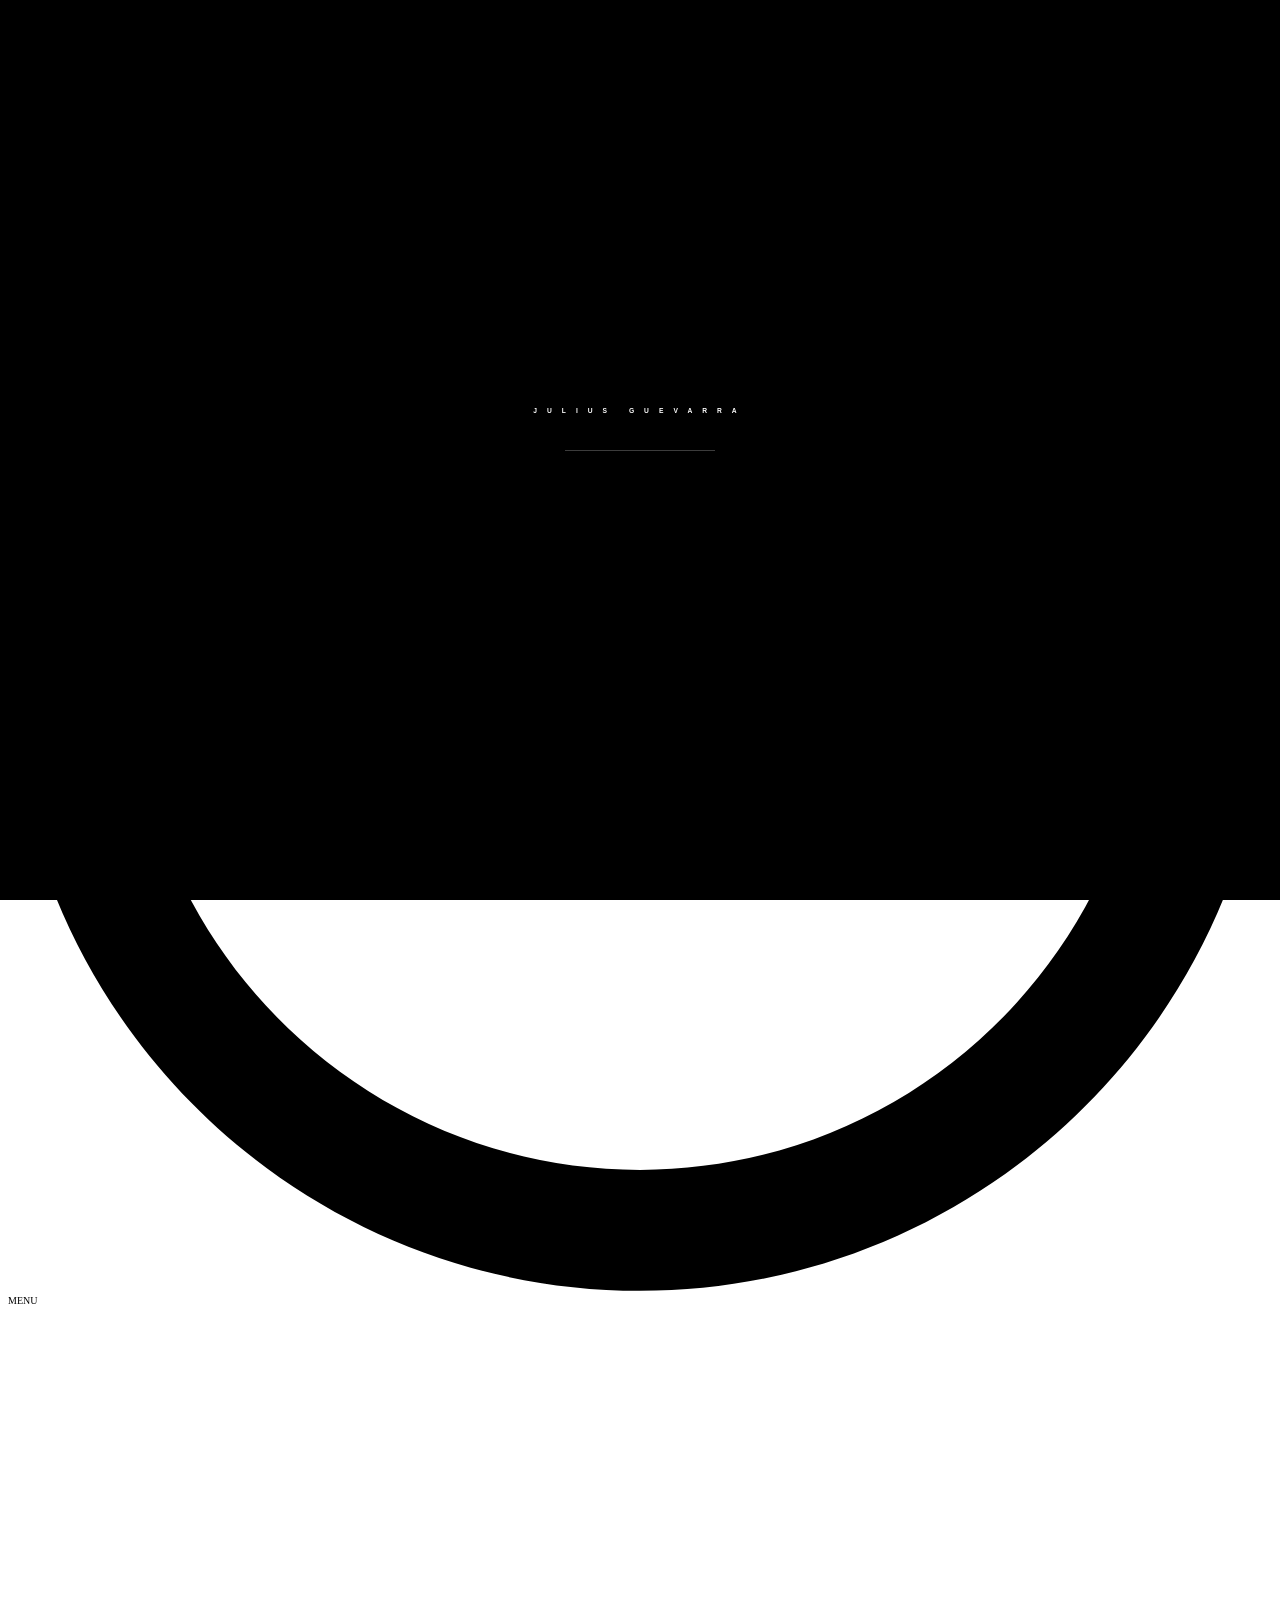
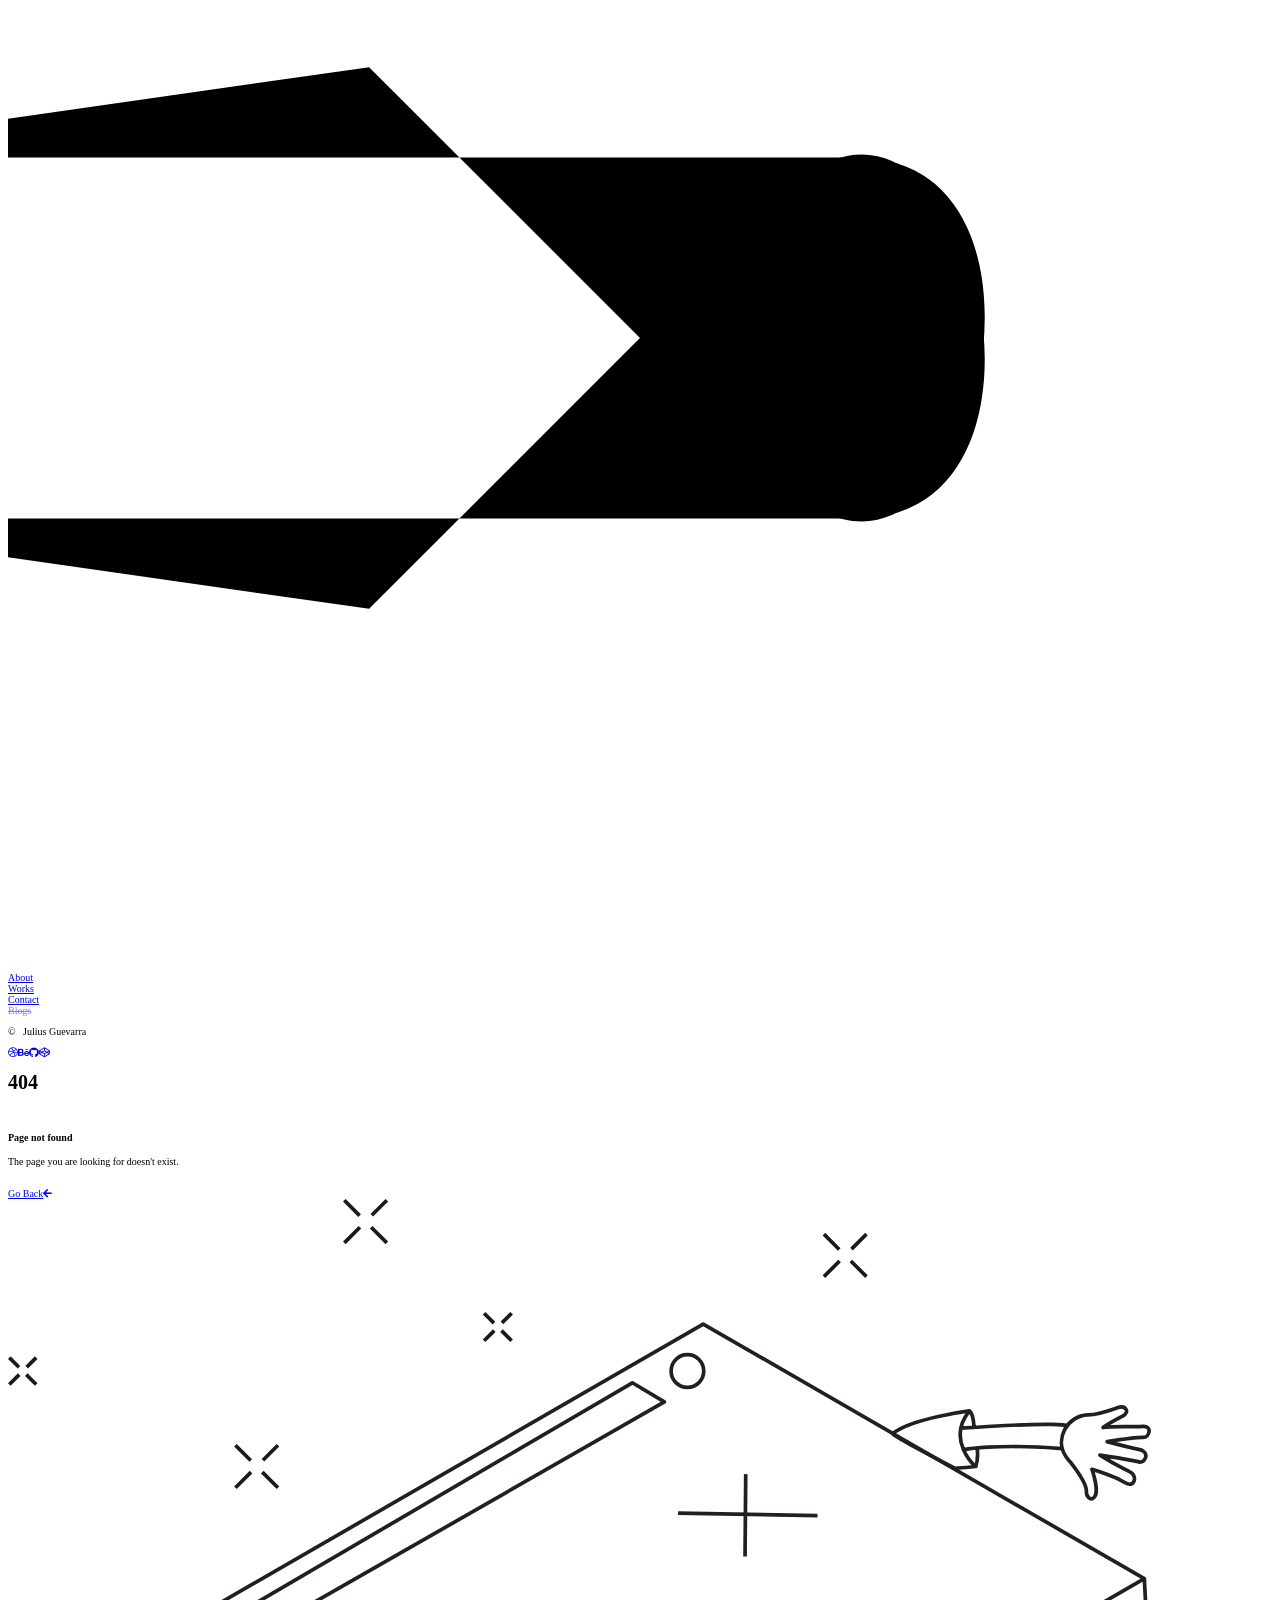
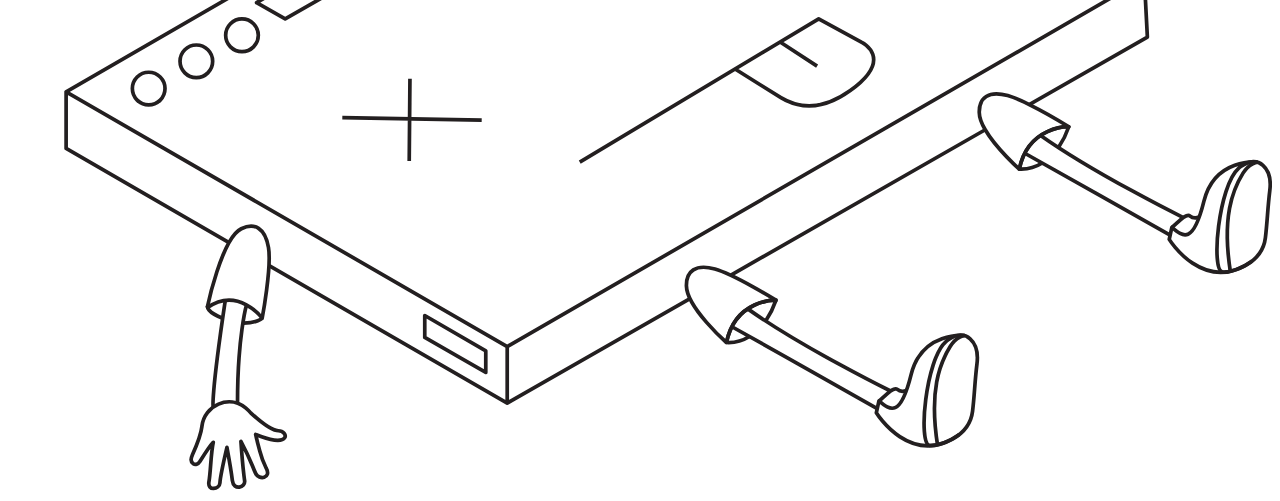
<file: samesicodes/blogs.html>
<!DOCTYPE html><html lang="en"><head><meta charset="UTF-8"><meta http-equiv="X-UA-Compatible" content="IE=edge"><meta name="apple-mobile-web-app-capable" content="yes"><meta name="viewport" content="width=device-width, initial-scale=1"><meta name="author" content="Julius Guevarra"><meta name="keywords" content="Julius Guevarra, Gudo, software developer, front-end developer, graphic designer, ui/ux designer, interactive designer, portfolio, filipino designer, filipino developer"><meta name="description" content="Julius Guevarra is a Software Developer and UI/UX Designer based in the Philippines."><meta name="thumbnail" content="https://juliusguevarra.tk/assets/img/thumbnail_v2.jpg"><meta name="google-site-verification" content="XJtrrumUZsPn7ggmxPY-bukbZuP17KPPlIjcsf178fE"><title>Julius Guevarra | Portfolio</title><link href='https://d33wubrfki0l68.cloudfront.net/css/e8cea9b06f02f5f108818bcf24a07c0943ec1f24/assets/css/app.css' id='app-css' rel='stylesheet'/><link rel="preload" as="style" href="https://cdnjs.cloudflare.com/ajax/libs/font-awesome/5.8.2/css/all.min.css" id="app-fontawesome" onload="this.rel = 'stylesheet'"><link href="/assets/img/favicon.png" rel="shortcut icon" type="image/x-icon"><noscript><link href='https://d33wubrfki0l68.cloudfront.net/css/e8cea9b06f02f5f108818bcf24a07c0943ec1f24/assets/css/app.css' rel='stylesheet'/><link rel="stylesheet" href="https://cdnjs.cloudflare.com/ajax/libs/font-awesome/5.8.2/css/all.min.css"></noscript><style id="preloader-style">html { font-size: 62.5%; }
body.hide { overflow: hidden; }
body.hide:after {
    content: '';
    width: 100%;
    height: 100%;
    position: fixed;
    top: 0;
    background: #000;
    overflow: hidden;
    z-index: 9990;
    transition: all 5s cubic-bezier(.77,0,.175,1); 
}

body.hide:after {
  width: 100%; 
  right:0;
}

@keyframes scale {
  0% {
    transform: scale(2);
    opacity: 0;
  }

  100% {
    transform: scale(1);
    opacity: 1;
  }
}</style></head><body><div class="preloader" style="width: 100%; height: 100%; z-index: 9999; position: fixed; top: 0; bottom: 0; right: 0; transition: all .5s cubic-bezier(.77,0,.175,1);"><div class="preloader__top-block" style="width: 100%;height: 50%; position: fixed; top: 0; left: 0; right: 0; margin: auto; background: #000; overflow: hidden; z-index: 0; transition: all 1s cubic-bezier(.77,0,.175,1);"></div><div class="preloader__bottom-block" style="width: 100%;height: 50%; position: fixed; bottom: 0; left: 0; right: 0; margin: auto; background: #000; overflow: hidden; z-index: 0; transition: all 1s cubic-bezier(.77,0,.175,1);"></div><div id="preloader__wrapper" style="position: relative; width: 100%; height: 100%; display: flex; justify-content: center; flex-direction: column; align-items: center"><div id="preloader__name-wrapper" style="width: 100%; transform: translateY(-40px); z-index: 1; overflow: hidden; height: 60px; display: flex; justify-content: center; align-items: center;"><h6 id="preloader__name" style="font-family: 'Circular Std Bold', Helvetica, Arial, sans-serif; color: #fff; letter-spacing: 1rem; transition: all 1s cubic-bezier(.77,0,.175,1); animation: scale 1.5s cubic-bezier(.77,0,.175,1)">JULIUS GUEVARRA</h6></div><div id="preloader__progress" style="position: absolute; top: 0; bottom: 0; margin: auto; width: 150px; height: 1px; transition: width 1s cubic-bezier(.77,0,.175,1)"><div id="preloader__bar" style="position: absolute; width: 0; height: 1px; background: #fff; z-index: 2"></div><div class="preloader__track" style="position: absolute; width: 100%; height: 1px; background: #3c3c3c"> </div></div></div></div><noscript><div class="no-script"><p>Please enable JavaScript to use this page!</p></div></noscript><div id="sw__message"><span>Newer version of the site is available</span><button id="sw__button"> <span class="button-text">UPDATE</span></button></div><nav id="navigation"><div id="navigation__logo"><a class="page__link" href="/" aria-label="Home Page"><svg class="light-svg" data-name="Layer 1" xmlns="http://www.w3.org/2000/svg" viewBox="0 0 355.12 355.12"><path d="M337.57,160.51H240.72V24.32a17.07,17.07,0,0,0-11.08-16l-.11,0c-.62-.19-1.24-.38-1.88-.55a167.52,167.52,0,0,0-21-4.84,177.07,177.07,0,0,0-92.25,9.25C52.92,35.7,7.83,92.56,1.33,160.51q-.83,8.41-.83,17t.83,17c8.59,89.67,84.34,160,176.23,160s167.64-70.34,176.23-160q.83-8.41.83-17A17,17,0,0,0,337.57,160.51Zm-18.5,37.38s0,.09,0,.13c-10,69.19-69.62,122.51-141.49,122.51-73.07,0-133.5-55.08-141.94-125.92a142.58,142.58,0,0,1,0-34.09A143.22,143.22,0,0,1,114.38,49.34a142.88,142.88,0,0,1,90.09-12.2,2.68,2.68,0,0,1,2.15,2.63V177.56a29.08,29.08,0,0,1-58.15,0v-.17a16.67,16.67,0,0,0-10.81-15.76,17.25,17.25,0,0,0-18.3,3.87,17.08,17.08,0,0,0-5,12.06,62.5,62.5,0,0,0,2.34,17,63.23,63.23,0,0,0,31.75,39,63,63,0,0,0,58.15,0,63.2,63.2,0,0,0,31.73-39h77.71a3.64,3.64,0,0,1,.68,0,2.76,2.76,0,0,1,2,1.34,2.69,2.69,0,0,1,.34,1.56A2.34,2.34,0,0,1,319.07,197.89Z"></path></svg></a></div><div class="navigation__wrapper"><label class="navigation__button-label" for="navigation-button">MENU</label><svg class="navigation__toggle" viewbox="15 15 70 70" xmlns="http://www.w3.org/2000/svg"><path class="line--1" d="M0 40h62c13 0 6 28-4 18L35 35"></path><path class="line--2" d="M0 50h70"></path><path class="line--3" d="M0 60h62c13 0 6-28-4-18L35 65"></path></svg></div></nav><div class="navigation__overlay"><span></span><span></span><span></span><span></span><div class="navigation__items"><div class="navigation__container"><div class="navigation__link-wrapper"><a class="navigation__link page__link" href="/about">About</a></div><div class="navigation__link-wrapper"><a class="navigation__link page__link" href="/works">Works</a></div><div class="navigation__link-wrapper"><a class="navigation__link page__link" href="/contact">Contact</a></div><div class="navigation__link-wrapper"><a class="navigation__link page__link" href="/blogs" style="text-decoration: line-through; opacity: 0.5">Blogs</a></div><div class="copyright-wrapper"><p class="copyright">© <span class="year"> </span>&nbsp; Julius Guevarra</p></div><div class="navigation__social-link"><a class="social-link" href="https://dribbble.com/jgudo" target="_blank" rel="noreferrer" title="Dribble" aria-label="Dribble"><i class="fab fa-dribbble"></i></a><a class="social-link" href="https://behance.net/jgudo" target="_blank" rel="noreferrer" title="Behance" aria-label="Behance"><i class="fab fa-behance"></i></a><a class="social-link" href="https://github.com/jgudo" target="_blank" rel="noreferrer" title="Github" aria-label="Github"><i class="fab fa-github"></i></a><a class="social-link" href="https://codepen.io/jgudo/" target="_blank" rel="noreferrer" title="CodePen" aria-label="CodePen"><i class="fab fa-codepen"></i></a></div></div></div></div><div id="curtain"></div><main id="main"><div id="content" data-title="404 | Page not found" data-bg="light"><div class="main-error"><div class="error-wrapper-1"><h1>404</h1><br><h4>Page not found</h4><p>The page you are looking for doesn't exist.</p><br><a class="button--link button--icon page__link no-transition" href="/"><span class="button-text">Go Back</span><span class="button-icon fa fa-arrow-left"></span></a></div><div class="error-wrapper-2"><div class="error-404"><svg id="Layer_1" data-name="Layer 1" xmlns="http://www.w3.org/2000/svg" viewbox="0 0 683.63 482.05"><defs><style>.cls-1,.cls-2{fill:none;stroke-width:2px;}.cls-1{stroke:#231f20;stroke-linejoin:round;}.cls-2{stroke:#1a1a1a;stroke-miterlimit:10;}</style></defs><title>404-illustration</title><g id="Layer_1-2" data-name="Layer 1-2"><path class="cls-1" d="M31.43,266.57,376,67.62,614.58,205.36,270,404.3ZM141,360.44l129,74.47V404.3M31.43,266.57v30.61l88.13,50.88m432.8-74.62,63.87-36.53-1.65-31.55M391,365.69l137.52-78.63M270,434.91l98.86-56.53" transform="translate(0 0)"></path><path class="cls-1" d="M107.75,383.31c16.75-11.78,29.71,5.69,29.71,5.69s5.22-27.6,3.42-38.26-7.56-13.6-14.72-10.13c-10.61,5.13-18.41,42.7-18.41,42.7m307.6-4.08s-21.9-.62-26.78,22.89c0,0-21.45-18.85-21.65-30.63-.12-8,5-12,15.4-9.1s33,16.84,33,16.84Z" transform="translate(0 0)"></path><path class="cls-1" d="M401,398.87a21.2,21.2,0,0,1-12.4,3.25c4.88-23.52,26.78-22.89,26.78-22.89a46.14,46.14,0,0,1-5.59,11.22M111,437s-1.46-4.14,6.5-57.63M129,381.8s-4.88,16.89-4.87,53.11" transform="translate(0 0)"></path><path class="cls-1" d="M136.79,452.94c-.9-.32-1.84-.71-2.85-1.12,0,0,.9,4.28,2.23,8.95a48.67,48.67,0,0,0,3.48,9.35c3,5.48-3.94,6.71-5.72,2.79-.38-.81-1-2.26-1.68-4-2.69-6.59-6.28-13.34-6.28-13.34s.73,10.76,1.58,18c.18,1.49.32,2.63.42,3.27.6,3.68-5.94,5.67-6.63-.06s-2.93-17.9-2.93-17.9S114.88,474,114.62,478c-.24,3.66-6.89,4.69-5.94-.59s1-15.27,2.33-21.31c-.54.56-4.94,6.74-7.14,10.26s-6.17,1.12-4.26-3.17,4.64-10.32,5.27-15.66v-.15c1.32-11.38,14.76-17.17,23.62-9.91a23.41,23.41,0,0,1,2.89,2.83c4.13,3.78,11.1,9.53,14.86,9.54,5.34,0,6.8,9.17-9.46,3.11ZM520.05,114.61s-31.18,3.92-41.52,12.2c-1.09.87,33.43,18.82,33.43,18.82,6.48-.42,11.4-.95,11.4-.95s-16.38-14.3-3.3-30.07c0,0,1.83.86,2.48,8.89m50.31-.86s-3.55-2.36-57.5,1.32m1.5,11.69s17.23-3.53,53.35-.63" transform="translate(0 0)"></path><path class="cls-1" d="M587.15,149.1c-.25-.93-.56-1.89-.89-2.93,0,0,4.2,1.24,8.74,2.93a48.21,48.21,0,0,1,9,4.21c5.22,3.45,7-3.39,3.24-5.48-.78-.44-2.17-1.15-3.85-2-6.35-3.21-12.8-7.32-12.8-7.32s10.67,1.59,17.8,3c1.47.3,2.6.53,3.22.68,3.62.89,6.13-5.47.47-6.62s-17.61-4.35-17.61-4.35,15.39-2.31,19.35-2.25c3.67.06,5.22-6.49-.12-6s-15.3-.23-21.43.63c.6-.49,7.11-4.39,10.79-6.3s1.61-6.06-2.83-4.5-10.65,3.81-16,4h-.15c-11.45.41-18.29,13.35-11.76,22.76a23.26,23.26,0,0,0,2.59,3.1c3.44,4.42,8.62,11.82,8.33,15.57-.38,5.37,8.66,7.56,3.91-9.13Zm-110.36,279s-47.19-23.25-76.69-44.16m-8.56,9.66s65.58,36.72,79.07,44.51m53.46-24.5c1.45-11.88-6.08-19.84-15.76-12.8-.39.28-.77.59-1.16.93C496.41,411.08,492,457,498.5,457.86c4.25.6,21.43-4,23.18-18.58C522.77,430.23,522.83,423.7,524.07,413.59Z" transform="translate(0 0)"></path><path class="cls-1" d="M517.44,398.33s-23.14-2.48-29,21.14-11.28,19.32-17.39,14.22l-1.42,6.46s18.71,30.41,44.88,11.67" transform="translate(0 0)"></path><path class="cls-1" d="M486,428.08s-3,1.25-5-.55-6,2.88-9.83,6.15m46.27-35.35s-4.45.49-7.86,6c-5.68,9.15-11.5,23.93-6.8,53.55m25.76-170.82c-1.92-3.29-3.2-6.54-3.24-9.38-.12-8,5-12,15.4-9.1a71.53,71.53,0,0,1,11.66,4.85c10.24,5.09,21.38,12,21.38,12s-21.9-.62-26.78,22.89c0,0-12.36-10.86-18.41-21.25" transform="translate(0 0)"></path><path class="cls-1" d="M559.35,305.06a21.2,21.2,0,0,1-12.4,3.25c4.88-23.52,26.78-22.89,26.78-22.89a46.14,46.14,0,0,1-5.59,11.22m67,37.63S588,311,558.48,290.11m-8.56,9.66S615.5,336.49,629,344.28m53.46-24.5c1.45-11.88-6.08-19.84-15.76-12.8-.39.28-.77.59-1.16.93-10.74,9.37-15.12,55.24-8.66,56.15,4.25.6,21.43-4,23.18-18.58,1.1-9.05,1.16-15.59,2.4-25.7Z" transform="translate(0 0)"></path><path class="cls-1" d="M675.82,304.52s-23.14-2.48-29,21.14S635.58,345,629.47,339.88l-1.42,6.46s18.71,30.41,44.88,11.67" transform="translate(0 0)"></path><path class="cls-1" d="M644.34,334.27s-3,1.25-5-.55-6,2.88-9.83,6.15m46.31-35.35s-4.45.49-7.86,6c-5.68,9.15-11.5,23.93-6.8,53.55" transform="translate(0 0)"></path><circle class="cls-1" cx="76.09" cy="264.78" r="8.83"></circle><circle class="cls-1" cx="101.86" cy="250.05" r="8.83"></circle><circle class="cls-1" cx="126.55" cy="235.96" r="8.83"></circle><circle class="cls-1" cx="367.46" cy="93.05" r="8.83"></circle><path class="cls-1" d="M134.45,218.35l15.47,8.78L355,109.74,337.69,99.4Zm46.36,62.2,75.39,1.28m-38.81-22.4L217,304M362.41,169.92l75.39,1.29M399,148.8l-.37,44.6m-89.4,111.12,129.23-77.39,23.32,12.63s17.93,8.66-6.23,26.07c-17.69,12.75-30.56,8.05-37.53,3.84-2.54-1.54-24.79-15.45-24.79-15.45m44.37-1.59-20-13M137.46,389s-2.8,2.77-10.5,2.64m396.39-247s1.5-3.59.85-10m-416.31,248s-.58,3,8.15,6.34M258.4,406.64v11.65l-33-18.91V387.53Z" transform="translate(0 0)"></path><path class="cls-2" d="M272.38,76.66l-5.48-5.48m-9.42-9.42,5.36,5.36m-5.36,9.54L263,71.18m9.42-9.42L267.13,67M15.25,100.32,9.9,95M.71,85.78,5.94,91M.71,100.32,6.06,95m9.19-9.19L10.13,90.9M204.89,23.71l-8.46-8.46M181.89.71,190.17,9m-8.28,14.72,8.45-8.46M204.89.71l-8.11,8.1M464.3,42l-8.46-8.46M441.3,19l8.28,8.28M441.3,42l8.46-8.46M464.3,19l-8.1,8.1M146,156.17l-8.46-8.46M123,133.17l8.28,8.28M123,156.17l8.46-8.46M146,133.17l-8.1,8.1" transform="translate(0 0)"></path></g></svg></div></div><div class="plug"></div></div></div></main><script src='https://d33wubrfki0l68.cloudfront.net/js/f767e642125f2d15a4796f9999b96f6c5822561d/assets/js/app.js'></script></body></html>
</file>
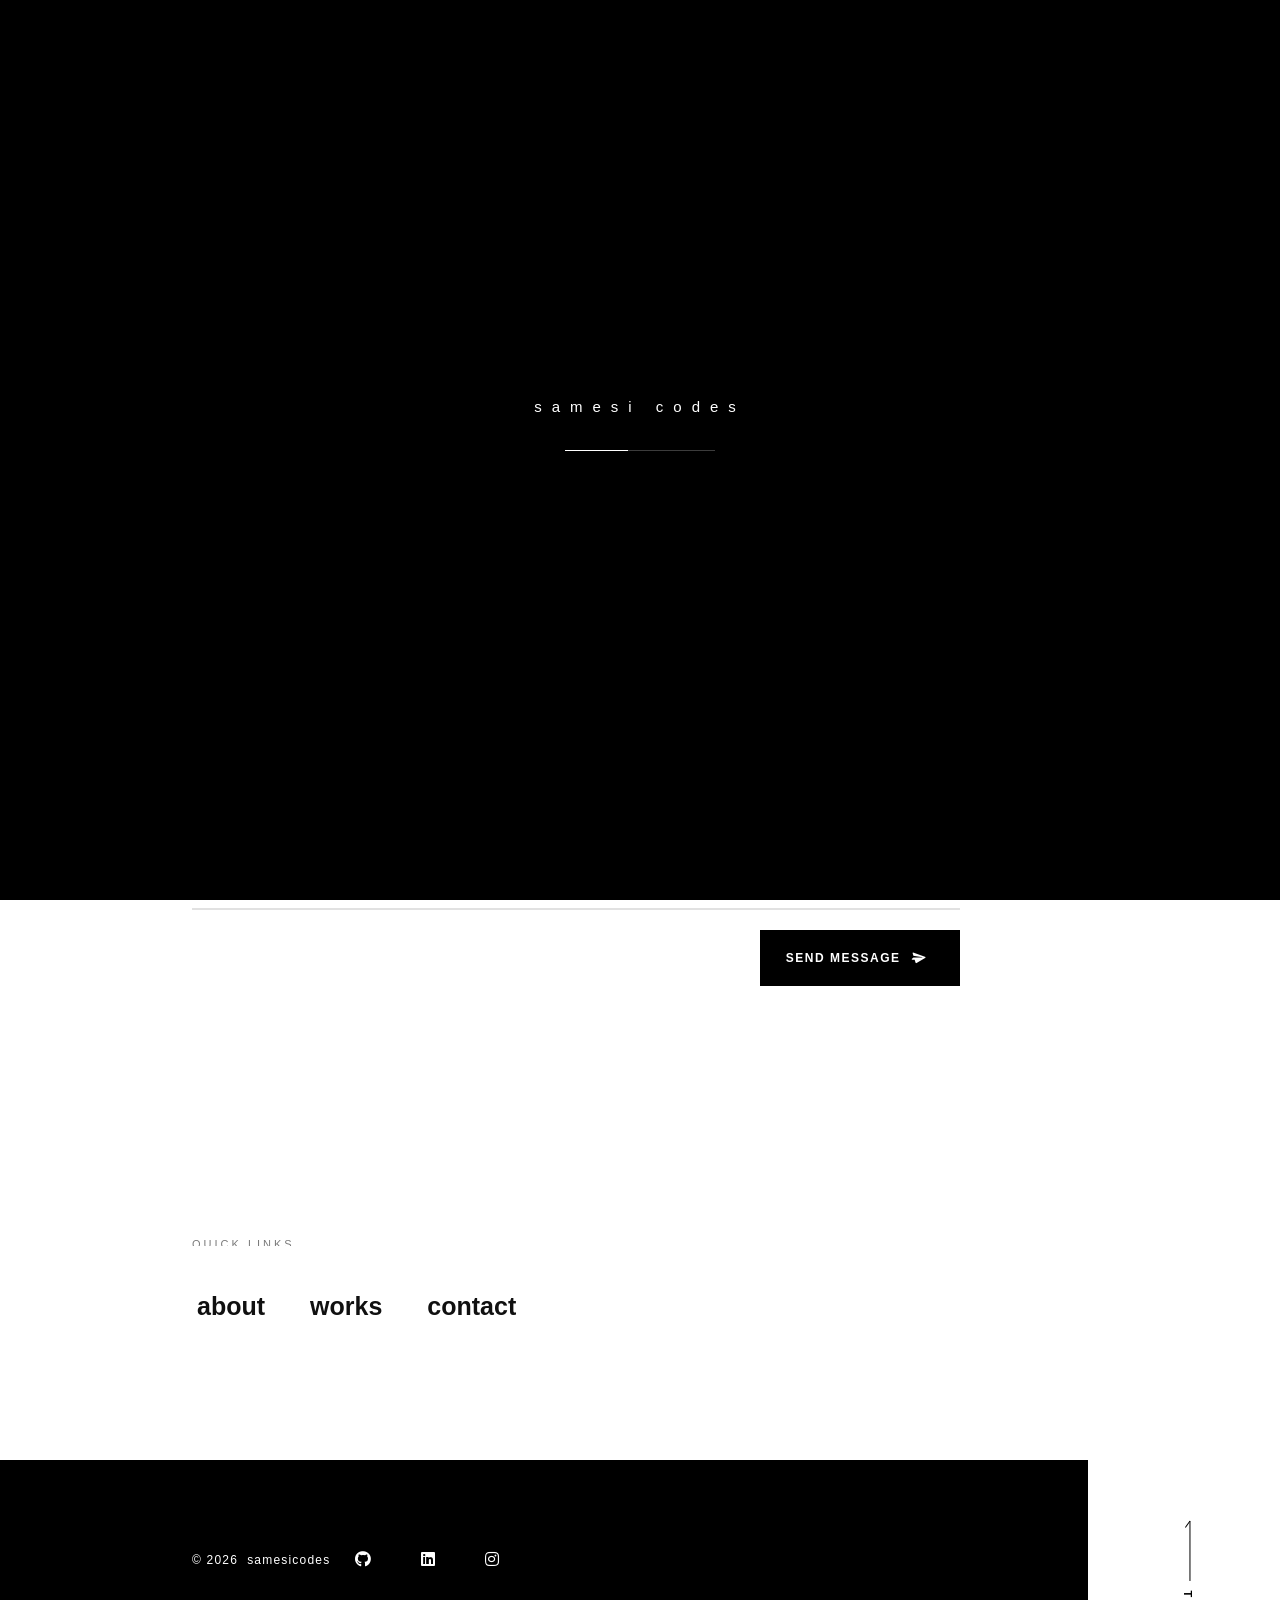
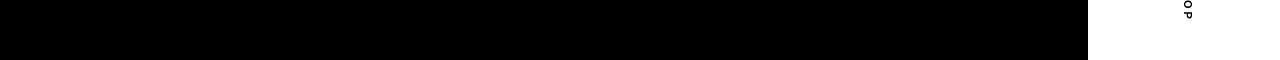
<file: samesicodes/contact.html>
<!DOCTYPE html>
<html lang="en">
<meta http-equiv="content-type" content="text/html;charset=UTF-8" />

<head>
  <meta charset="UTF-8">
  <meta http-equiv="X-UA-Compatible" content="IE=edge">
  <meta name="apple-mobile-web-app-capable" content="yes">
  <meta name="viewport" content="width=device-width, initial-scale=1">
  <meta name="author" content="samesicodes">
  <meta name="keywords"
    content="Saman Mumtaz,samesicodes, full-stack developer, ui/ux designer, interactive designer, portfolio, frontend developer, pakistani designer, pakistani developer">
  <meta name="description" content="Saman Mumtaz is a FullStack Developer based in the Pakistan.">
  <meta name="google-site-verification" content="XJtrrumUZsPn7ggmxPY-bukbZuP17KPPlIjcsf178fE">
  <title>samesicodes | Portfolio</title>
  <link href='../d33wubrfki0l68.cloudfront.net/css/e8cea9b06f02f5f108818bcf24a07c0943ec1f24/assets/css/app.css'
    id='app-css' rel='stylesheet' />
  <link rel="preload" as="style" href="../cdnjs.cloudflare.com/ajax/libs/font-awesome/5.8.2/css/all.min.css"
    id="app-fontawesome" onload="this.rel = 'stylesheet'">
  <link href="assets/img/logo.svg" rel="shortcut icon" type="image/x-icon"><noscript>
    <link href='../d33wubrfki0l68.cloudfront.net/css/e8cea9b06f02f5f108818bcf24a07c0943ec1f24/assets/css/app.css'
      rel='stylesheet' />
    <link rel="stylesheet" href="../cdnjs.cloudflare.com/ajax/libs/font-awesome/5.8.2/css/all.min.css">
  </noscript>
  <style id="preloader-style">
    html {
      font-size: 62.5%;
    }

    body.hide {
      overflow: hidden;
    }

    body.hide:after {
      content: '';
      width: 100%;
      height: 100%;
      position: fixed;
      top: 0;
      background: #000;
      overflow: hidden;
      z-index: 9990;
      transition: all 5s cubic-bezier(.77, 0, .175, 1);
    }

    body.hide:after {
      width: 100%;
      right: 0;
    }

    @keyframes scale {
      0% {
        transform: scale(2);
        opacity: 0;
      }

      100% {
        transform: scale(1);
        opacity: 1;
      }
    }
  </style>

  <meta name="theme-color" content="#ffffff">
  <meta name="apple-mobile-web-app-capable" content="yes">
  <meta name="apple-mobile-web-app-status-bar-style" content="black">
  <meta name="apple-mobile-web-app-title" content="samesicodes portfolio">
  <link rel="apple-touch-icon" href="assets/img/logo.svg" sizes="180x180">
  <meta name="msapplication-TileImage" content="/assets/img/logo.svg">
  <meta name="msapplication-TileColor" content="#ffffff">
  <meta name="theme-color" content="#ffffff">
  <link rel="manifest" href="manifest.json">
</head>

<body class="hide">
  <div class="preloader"
    style="width: 100%; height: 100%; z-index: 9999; position: fixed; top: 0; bottom: 0; right: 0; transition: all .5s cubic-bezier(.77,0,.175,1);">
    <div class="preloader__top-block"
      style="width: 100%;height: 50%; position: fixed; top: 0; left: 0; right: 0; margin: auto; background: #000; overflow: hidden; z-index: 0; transition: all 1s cubic-bezier(.77,0,.175,1);">
    </div>
    <div class="preloader__bottom-block"
      style="width: 100%;height: 50%; position: fixed; bottom: 0; left: 0; right: 0; margin: auto; background: #000; overflow: hidden; z-index: 0; transition: all 1s cubic-bezier(.77,0,.175,1);">
    </div>
    <div id="preloader__wrapper"
      style="position: relative; width: 100%; height: 100%; display: flex; justify-content: center; flex-direction: column; align-items: center">
      <div id="preloader__name-wrapper"
        style="width: 100%; transform: translateY(-40px); z-index: 1; overflow: hidden; height: 60px; display: flex; justify-content: center; align-items: center;">
        <h6 id="preloader__name"
          style="font-family: 'Circular Std Bold', Helvetica, Arial, sans-serif; color: #fff; letter-spacing: 1rem; transition: all 1s cubic-bezier(.77,0,.175,1); animation: scale 1.5s cubic-bezier(.77,0,.175,1)">
          samesi codes</h6>
      </div>
      <div id="preloader__progress"
        style="position: absolute; top: 0; bottom: 0; margin: auto; width: 150px; height: 1px; transition: width 1s cubic-bezier(.77,0,.175,1)">
        <div id="preloader__bar" style="position: absolute; width: 0; height: 1px; background: #fff; z-index: 2"></div>
        <div class="preloader__track" style="position: absolute; width: 100%; height: 1px; background: #3c3c3c"> </div>
      </div>
    </div>
  </div><noscript>
    <div class="no-script">
      <p>Please enable JavaScript to use this page!</p>
    </div>
  </noscript>
  <div id="sw__message"><span>Newer version of the site is available</span><button id="sw__button"> <span
        class="button-text">UPDATE</span></button></div>
  <nav id="navigation">
    <div id="navigation__logo"><a class="page__link" href="index.html" aria-label="Home Page">
        <h4 style="color:#fff">samesicodes</h4>
      </a></div>
    <div class="navigation__wrapper"><label class="navigation__button-label" for="navigation-button">MENU</label><svg
        class="navigation__toggle" viewbox="15 15 70 70" xmlns="http://www.w3.org/2000/svg">
        <path class="line--1" d="M0 40h62c13 0 6 28-4 18L35 35"></path>
        <path class="line--2" d="M0 50h70"></path>
        <path class="line--3" d="M0 60h62c13 0 6-28-4-18L35 65"></path>
      </svg></div>
  </nav>
  <div class="navigation__overlay"><span></span><span></span><span></span><span></span>
    <div class="navigation__items">
      <div class="navigation__container">
        <div class="navigation__link-wrapper"><a class="navigation__link page__link" href="about.html">About</a></div>
        <div class="navigation__link-wrapper"><a class="navigation__link page__link" href="works.html">Works</a></div>
        <div class="navigation__link-wrapper"><a class="navigation__link page__link" href="contact.html">Contact</a>
        </div>
        <div class="navigation__link-wrapper"></div>
        <div class="copyright-wrapper">
          <p class="copyright">© <span class="year"> </span>&nbsp; samesicodes</p>
        </div>
        <div class="navigation__social-link"><a class="social-link revealer-intro" data-rv_color="#fff"
            href="https://dribbble.com/Cifar" target="_blank" rel="noreferrer" title="Dribble" aria-label="Dribble"><i
              class="fab fa-dribbble"></i></a><a class="social-link revealer-intro" data-rv_color="#fff"
            href="https://www.github.com/samesi-dev" target="_blank" rel="noreferrer" title="Github"
            aria-label="Github"><i class="fab fa-github"></i></a></div>
      </div>
    </div>
  </div>
  <div id="curtain"></div>
  <main id="main">
    <div id="content" data-id="contact" data-title="Contact | samesicodes " data-bg=" light">
      <div class="contact js-scroll-monitor">
        <div class="side-title">
          <h6 class="revealer">CONTACT</h6>
        </div>
        <h1 class="revealer">Get in touch.</h1><br><br>
        <p class="revealer" data-rv_color="none">Do you fancy saying hi to me or you want to get started with your
          project and you need
          my help? Feel free to contact me.<br><br></p>
        <div class="contact__form">
          <div class="contact__fields revealer" data-rv_color="none">
            <form id='contact' method='POST' name='contact'><input type='hidden' name='form-name'
                value='contact' /><input name="bot-field" hidden>
              <div class="contact__fields--error"></div>
              <div class="contact__field-wrapper"><input class="contact__fields--control" id="name" type="text"
                  name="name" placeholder="Your name">
                <div class="input-field-line"></div>
              </div>
              <div class="contact__fields--error"> </div>
              <div class="contact__field-wrapper"> <input class="contact__fields--control" id="email" type="email"
                  name="email" placeholder="Your email">
                <div class="input-field-line"></div>
              </div>
              <div class="contact__fields--error"></div>
              <div class="contact__field-wrapper"> <input class="contact__fields--control" id="subject" type="text"
                  name="subject" placeholder="Subject">
                <div class="input-field-line"></div>
              </div>
              <div class="contact__fields--error"></div>
              <div class="contact__textarea-wrapper"><span> Message</span><textarea class="contact__fields--control"
                  id="message" maxlength="1000" name="message" cols="37" rows="5"></textarea>
                <div class="input-field-line"></div>
              </div><button class="button--icon float-right" id="contact__submit-button" type="submit"
                name="submit"><span class="button-text" id="contact__button-text">Send Message</span><span
                  class="button-icon fa fa-paper-plane" id="contact__button-icon"
                  style="transform: translateX(-10px) rotate(50deg)"> </span></button>
            </form>
          </div>
          <div class="clearfix"></div>
        </div>
      </div>
      <div class="quick-links js-scroll-monitor"><span class="sub-caps text-subtle revealer" data-rv_duration="0"
          data-rv_color="none">QUICK LINKS</span><br><br><a class="page__link quick-links__link link revealer"
          data-rv_duration="0" data-rv_color="none" href="about.html">about</a><a
          class="page__link quick-links__link link revealer" data-rv_duration="0" data-rv_color="none"
          href="works.html">works</a><a class="page__link quick-links__link link revealer" data-rv_duration="0"
          data-rv_color="none" href="contact.html">contact</a></div>
      <footer class="footer">
        <div class="footer__wrapper">
          <div class="footer__content">
            <div class="footer__copyright">
              <p>© <span class="year"> </span>&nbsp; samesicodes</p>
            </div>
            <div class="footer__links"><a class="social-link footer__social-icons" href="https://github.com/samesi-dev"
                _blank" rel="noreferrer" title="GitHub" aria-label="GitHub"><i class="fab fa-github"></i></a><a
                class="social-link footer__social-icons" href="https://www.linkedin.com/in/saman-mumtaz-961b501b8/"
                target="_blank" rel="noreferrer" title="LinkedIn" aria-label="LinkedIn"><i
                  class="fab fa-linkedin"></i></a><a class="social-link footer__social-icons"
                href="https://www.instagram.com/devwithsaman/" target="_blank" rel="noreferrer" title="Instagram"
                aria-label="Instagram"><i class="fab fa-instagram"></i></a>
            </div>
          </div>
          <div class="footer__scroll-button"><a class="link__decor" id="scroll-top" href="#"><span
                class="link-text sub-caps">TOP</span><span class="line"></span></a></div>
        </div>
      </footer>
    </div>
  </main>
  <script src='../d33wubrfki0l68.cloudfront.net/js/f767e642125f2d15a4796f9999b96f6c5822561d/assets/js/app.js'></script>
</body>

</html>
</file>
<file: d33wubrfki0l68.cloudfront.net/css/e8cea9b06f02f5f108818bcf24a07c0943ec1f24/assets/css/app.css>
@-webkit-keyframes loader{0%{transform:rotate(0)}50%{transform:rotate(180deg)}to{transform:rotate(360deg)}}@keyframes loader{0%{transform:rotate(0)}50%{transform:rotate(180deg)}to{transform:rotate(360deg)}}@-webkit-keyframes showStatus{0%{transform:translateY(100%)}to{transform:translateY(0)}}@keyframes showStatus{0%{transform:translateY(100%)}to{transform:translateY(0)}}@-webkit-keyframes dash{to{stroke-dashoffset:50}}@keyframes dash{to{stroke-dashoffset:50}}@-webkit-keyframes peek{0%,to{opacity:0}50%{opacity:1}}@keyframes peek{0%,to{opacity:0}50%{opacity:1}}@-webkit-keyframes noise{0%,32%{transform:translate3d(0,0,0)}33%,65%{transform:translate3d(20px,-20px,0)}66%,99%{transform:translate3d(10px,10px,0)}to{transform:translate3d(-30px,30px,0)}}@keyframes noise{0%,32%{transform:translate3d(0,0,0)}33%,65%{transform:translate3d(20px,-20px,0)}66%,99%{transform:translate3d(10px,10px,0)}to{transform:translate3d(-30px,30px,0)}}@-webkit-keyframes scrolldown{0%,to{transform:translateY(0)}50%{transform:translateY(100px)}}@keyframes scrolldown{0%,to{transform:translateY(0)}50%{transform:translateY(100px)}}@font-face{font-family:'Circular Std Bold';font-display:swap;font-weight:400;font-style:normal;src:local("Circular Std Bold"),url(https://d33wubrfki0l68.cloudfront.net/2a36de6df85e4da5c22d26a427fd7390ad32840f/3205d/assets/fonts/circularstd-bold.otf) format("opentype"),url(https://d33wubrfki0l68.cloudfront.net/128d7624356471bdb9cc21373dc6844f5494ed17/d517b/assets/fonts/circularstd-bold.woff) format("woff")}@font-face{font-family:'Circular Std Book';font-display:swap;font-weight:400;font-style:normal;src:local("Circular Std Book"),url(https://d33wubrfki0l68.cloudfront.net/a67856765459bf64a0a1259b6621613edd717ff9/3d20b/assets/fonts/circularstd-book.otf) format("opentype"),url(https://d33wubrfki0l68.cloudfront.net/e6d52f49732431936bfd9cd4fe510401b1de2020/0c650/assets/fonts/circularstd-book.woff) format("woff")}html{-webkit-font-smoothing:antialiased;-moz-osx-font-smoothing:grayscale;-ms-overflow-style:scrollbar;font-size:62.5%;-webkit-text-size-adjust:100%}@-ms-viewport{width:device-width}*,body,html{margin:0;padding:0}body{background-color:#fff;font-family:'Circular Std Book',Helvetica,Arial,sans-serif;overflow-y:scroll;overflow-x:hidden!important;line-height:1.5;width:100%;font-size:1.6rem;position:relative}*{-webkit-tap-highlight-color:transparent;box-sizing:border-box}[contenteditable],input[type=text],textarea{-webkit-user-select:text;-moz-user-select:text;-ms-user-select:text;user-select:text}::-moz-selection{background:#00f;color:#fff}::selection{background:#00f;color:#fff}::-moz-selection{background:#ddd}body::-webkit-scrollbar{width:10px}body::-webkit-scrollbar-thumb{width:10px;background:#000}body::-webkit-scrollbar-thumb:hover{background:#1c1c1c}body::-webkit-scrollbar-track{border:1px solid #ccc;background:#eaeaea}body.hide{overflow:hidden}body.hide:after,body:before{content:'';height:100vh;position:fixed;top:0;background:#000;overflow:hidden}body:before{width:0;z-index:9999;transition:all .5s cubic-bezier(.77,0,.175,1)}body.hide:after{width:100%}body.page-is-changing:before{width:100%;display:block}body.page-is-closing:before{transform:translateX(100%)}body.pos-left:before{left:0}body.pos-right:before{right:0}h1,h2,h3,h4,h5,h6{font-family:'Circular Std Bold',Helvetica,Arial,sans-serif;margin-top:0;margin-bottom:.5rem;font-weight:400}h1,h2{font-size:6.5rem;letter-spacing:-1px}h2{font-size:4.5rem}h3{font-size:3rem}h4{font-size:2.5rem}h5{font-size:2rem}h6{font-size:1.5rem}a{background-color:transparent;-webkit-text-decoration-skip:objects;color:#00f;text-decoration:none}p{font-family:'Circular Std Book',Helvetica,Arial,sans-serif;line-height:4rem;margin-top:0;margin-bottom:1rem;font-size:1.8rem;color:#474747}input[type=email],input[type=text],textarea{font-family:'Circular Std Book',Helvetica,Arial,sans-serif!important;border-radius:0!important;border:0!important;border-bottom:2px solid #e1e1e1!important;padding:10px 15px 10px 10px;background:0 0;font-size:18px!important;margin-bottom:20px;color:#000!important;white-space:pre-wrap!important;position:relative}input#name{text-transform:capitalize}input:focus,textarea:focus{outline:0!important}textarea{resize:none!important}textarea::-webkit-scrollbar{display:none}::-webkit-input-placeholder{font-size:1.8rem}:-ms-input-placeholder,::-ms-input-placeholder{font-size:1.8rem}::-moz-placeholder{font-size:1.8rem}::placeholder{font-size:1.8rem}.button--link,button{font-family:'Circular Std Book',sans-serif;border:1px solid transparent;font-size:1.2rem;background:#000;color:#fff;padding:2rem 2.5rem;overflow:hidden;letter-spacing:1.5px;font-weight:700;text-transform:uppercase;position:relative;z-index:1;transition:all .5s ease}.button--link:hover,button:hover{cursor:pointer;border:1px solid #000;color:#0f0f0f}.button--icon:hover .button-icon,.button--link:hover:before,body.nav-is-open .navigation__overlay>span,button:hover:before{transform:translateX(0)}.button--link:before,button:before{content:'';width:100%;height:100%;position:absolute;top:0;left:0;transform:translateX(-100%);background:#fff;transition:all .3s cubic-bezier(.77,0,.175,1)}.button--link:focus,button:focus{outline:0}.button--link{display:inline-block!important}.button--icon{display:flex;align-items:center;justify-content:space-between}.button--icon .button-text{margin-right:20px;font-weight:700;position:relative;z-index:1;transition:color .3s cubic-bezier(.77,0,.175,1)}.button--icon .button-icon{position:relative;transform:translateX(-10px);transition:all .3s cubic-bezier(.77,0,.175,1)}#scroll-next,#scroll-top{position:absolute;padding:0 2rem}#scroll-top{right:2rem;bottom:8rem;transform:rotate(-90deg)}#scroll-top .link-text{color:#000;font-size:1rem;transform:rotate(180deg);position:relative;top:-2px}#scroll-top:hover{transform:rotate(-90deg) translateX(15px)}#scroll-next{z-index:6;right:-12px;bottom:5rem;transform:rotate(90deg)}#scroll-next:hover{transform:rotate(90deg) translateX(15px)}#scroll-next .line,#scroll-top .line{width:60px}.container{width:100%;position:relative}.row{display:flex;align-items:center;flex-direction:row}.column,.row{width:100%;position:relative}.footer__wrapper,footer{width:100%;background:#000}footer{position:relative;height:200px}.copyright{letter-spacing:1.2px}.footer__wrapper{height:100%;padding:0;bottom:0;float:left;display:flex;align-items:center}.footer__scroll-button{position:absolute;width:15%;height:100%;bottom:0;right:0;background:#fff}.footer__social-icons{padding:10px 25px}.footer__content{width:85%;height:70px;padding-left:15%;padding-right:10%;display:flex;align-items:center}.footer__copyright p{color:#8f8e8e;letter-spacing:1.2px;font-size:12px;margin-bottom:0}.footer__content p,.footer__content span{color:#fff}#navigation{width:100%;background:0 0;position:fixed;top:0;mix-blend-mode:difference;z-index:999;transition:all .5s cubic-bezier(.77,0,.175,1)}.navigation__button:focus{outline:0}.navigation__button:hover{cursor:pointer}#navigation__logo,.navigation__wrapper{transition:all .5s cubic-bezier(.77,0,.175,1)}#navigation__logo{left:40px;background:0 0;mix-blend-mode:difference;width:60px;height:60px;position:fixed;top:40px;z-index:801}#navigation__logo svg{position:absolute;top:0;left:0;right:0;bottom:0;margin:auto}.logo{width:100%;height:100%}.navigation__wrapper{width:15%;height:100px;background:#fff;position:absolute;right:0;top:0;z-index:100;filter:invert(1)}.works,.works-header{background:#fff}.navigation__button span{z-index:900;right:0}.navigation__overlay{width:100%;height:100vh;margin:auto;position:fixed;top:0;z-index:500;visibility:hidden;overflow:hidden}.navigation__overlay>span{background:#000;width:100%;height:25%;position:relative;display:block;transform:translateX(-100%);transition:all .5s cubic-bezier(.77,0,.175,1)}.open-nav{display:block}.navigation__items{position:absolute;top:0;width:100%;height:100vh;text-align:center;justify-content:center;align-items:center;display:flex}.navigation__link-wrapper{overflow:hidden}.navigation__link{font-family:'Circular Std Bold',sans-serif;color:#3d3d3d;font-size:6rem;text-align:center;text-transform:lowercase;padding-bottom:30px;display:block;letter-spacing:-1px;transition:transform 1s cubic-bezier(.4,0,.2,1);transform:translateY(100%)}.header__title .page__link .link-text,.header__title span,.navigation__link.active,.navigation__link:hover,.side-title h6{color:#fff}.navigation__link-wrapper:nth-child(1) .navigation__link.active:before,.navigation__link-wrapper:nth-child(1) .navigation__link:hover:before{content:'01'}.navigation__link-wrapper:nth-child(2) .navigation__link.active:before,.navigation__link-wrapper:nth-child(2) .navigation__link:hover:before{content:'02'}.navigation__link-wrapper:nth-child(3) .navigation__link.active:before,.navigation__link-wrapper:nth-child(3) .navigation__link:hover:before{content:'03'}.navigation__link-wrapper:nth-child(4) .navigation__link.active:before,.navigation__link-wrapper:nth-child(4) .navigation__link:hover:before{content:'04'}.navigation__link.active:before,.navigation__link:hover:before{position:absolute;color:#fff;top:0;left:0;right:0;opacity:.2;letter-spacing:0;transition:transform 1s cubic-bezier(.4,0,.2,1);transform:scale(2)}.navigation__social-link{height:250px;justify-self:flex-start;align-self:center;position:absolute;left:30px;bottom:10%}.navigation__social-link a{opacity:0;display:block;padding:20px;position:relative;left:-100px;color:#fff;transition:all .5s cubic-bezier(.77,0,.175,1)}.copyright-wrapper{text-align:center;position:absolute;left:0;right:0;bottom:0;overflow:hidden}.copyright{text-align:center;justify-self:center;text-transform:capitalize;font-size:12px;color:#8f8e8e;transition:transform 1s cubic-bezier(.77,0,.175,1)!important;transform:translateY(100%)}.navigation__button-label{position:absolute;background:0 0;font-family:'Circular Std Bold';right:95px;margin-top:45px;color:#000;font-size:8px!important;z-index:12;letter-spacing:3px;transition:all .5s cubic-bezier(.77,0,.175,1);transition-delay:.2s}.navigation__button-label:hover,.navigation__toggle:hover{cursor:pointer}body.nav-is-open{overflow:hidden!important}body.nav-is-open .navigation__overlay{visibility:visible}body.nav-is-open .navigation__overlay>span:nth-child(1){transition-delay:0}body.nav-is-open .navigation__overlay>span:nth-child(2),body.nav-is-open .navigation__social-link a:nth-child(1){transition-delay:.1s}body.nav-is-open .navigation__overlay>span:nth-child(3),body.nav-is-open .navigation__social-link a:nth-child(2){transition-delay:.2s}body.nav-is-open .navigation__overlay>span:nth-child(4),body.nav-is-open .navigation__social-link a:nth-child(3){transition-delay:.3s}body.nav-is-open .navigation__link{transform:translateY(0)}body.nav-is-open .navigation__link-wrapper:nth-child(1) .navigation__link{transition-delay:.5s!important}body.nav-is-open .navigation__link-wrapper:nth-child(2) .navigation__link{transition-delay:.6s!important}body.nav-is-open .navigation__link-wrapper:nth-child(3) .navigation__link{transition-delay:.7s!important}body.nav-is-open .navigation__link-wrapper:nth-child(4) .navigation__link{transition-delay:.8s!important}body.nav-is-open .navigation__social-link a{left:0;opacity:1}body.nav-is-open .navigation__social-link a:nth-child(4){transition-delay:.4s}body.nav-is-open .header__social-link{opacity:0}body.nav-is-open .copyright{transform:translateY(0)}body.page-is-closing{overflow:hidden}body.page-is-closing .page-close span{width:100%}.light-svg{display:block}.light-svg path{fill:#fff}@supports not (mix-blend-mode:difference){.light-svg path{fill:#fff;stroke:#000;stroke-width:5;stroke-linecap:butt;stroke-dasharray:0}@media (max-width:50rem){#navigation,#navigation__logo{filter:none;mix-blend-mode:normal}#navigation{background:#fff}#navigation__logo{width:38px;height:38px;top:8px}.navigation__wrapper{background:0 0!important;filter:none}}.navigation__wrapper{filter:invert(0)}body.nav-is-open .navigation__wrapper{height:0;transition-delay:.2s}body.nav-is-open .navigation__button-label{color:#fff!important}body.nav-is-open .navigation__button span{background:#fff!important}@media (max-width:50rem){body.nav-is-open .light-svg path{fill:#fff}body.nav-is-open #navigation__logo{filter:invert(1)}.light-svg path{fill:#000}}}.navigation__toggle{width:60px;height:60px;position:absolute;right:35px;top:18px}.navigation__toggle path{fill:none;stroke:#000;stroke-width:3;stroke-linecap:round;stroke-linejoin:round;stroke-dasharray:24 120;stroke-dashoffset:-38;transition:all .5s cubic-bezier(.645,.045,.355,1)}.navigation__toggle .line--1,.navigation__toggle .line--3{stroke-dasharray:24 126.64183044433594}.navigation__toggle .line--2{stroke-dasharray:24 70}body.nav-is-open .navigation__toggle .line--1,body.nav-is-open .navigation__toggle .line--3{stroke-dashoffset:-93.114919}body.nav-is-open .navigation__toggle .line--2{stroke-dasharray:0 70;stroke-dashoffset:-50;width:0}.revealer,.revealer-intro{display:inline-block}.revealer{visibility:hidden}.revealer-slide{opacity:0}.revealer-scale{transform:scale(1.1)}.block-revealer,.revealer-home,.revealer-monitor{display:inline-block}.block-revealer{overflow:hidden;position:relative}.block-revealer__element{height:100%;width:100%;position:absolute;top:0;left:0;opacity:0;pointer-events:none;z-index:10!important}.block-revealer__content{height:100%}.pill{background:#e1e1e1;padding:10px 15px;margin-bottom:1rem;border-radius:2.5rem;font-size:12px!important;display:inline-block}#sw__message{width:300px;padding:10px;background:#fff;position:fixed;top:0;left:0;right:0;margin:auto;display:none;justify-content:space-between;align-items:center;box-shadow:0 5px 10px rgba(0,0,0,.05);z-index:9999}#sw__message span{font-size:12px}#sw__message .button--link,#sw__message button{padding:5px 8px;border-radius:5px}#sw__message .button--link span,#sw__message button span{font-size:9px;position:relative}#main{position:relative;z-index:50}#content,#main,.header__title .page__link .line,.header__title .page__link .line:after{background:#fff}#curtain{width:100%;height:100vh;background:#000;position:fixed;top:0;z-index:9990;transform:scaleX(0);visibility:hidden}.header,.noise{position:relative}.noise{overflow:hidden}.noise:before,.quick-links__link:after{content:"";display:block;position:absolute}.noise:before{bottom:-30px;left:-30px;-webkit-animation:noise .2s infinite;animation:noise .2s infinite;background-color:#000;background-image:url([data-uri])!important;top:-30px;right:-30px}.header{width:100%;height:100vh;margin:0}.header__wrapper{width:85%;height:100%;background:#000;float:left;overflow:hidden!important;display:flex;position:relative}.header-white{height:100%;width:15%;background:#fff;float:left;z-index:1}.header__title{align-self:flex-end;justify-self:flex-start;position:relative;padding:5rem 17% 9rem;padding-right:5rem;transition:all .5s cubic-bezier(.77,0,.175,1)}.header__circle{width:300px;position:absolute;left:5%;top:-20%}.header__title p{width:80%;margin:0;color:#fff;opacity:.8}.header__title h1{color:#fff;margin-bottom:0;line-height:7.2rem;padding-right:10%;font-size:7rem;letter-spacing:1px}.header__title .page__link:before{background:#313131}.text-outlined{color:#000;text-shadow:1px 1px 0 #fff,-1px -1px 0 #fff,1px -1px 0 #fff,-1px 1px 0 #fff,1px 1px 0 #fff}.header__boxes{width:60px;height:150px;position:absolute;top:15px;left:17%;display:flex;flex-direction:column;justify-content:space-between}.header__boxes div{width:5px;height:5px;background:#fff}.header__boxes div:after,.header__boxes div:before{content:"";position:absolute;width:5px;height:5px;background:#fff}.header__boxes div:before{left:20px}.header__boxes div:after{left:40px}.header__social-link{width:50px;height:auto;position:absolute;left:30px;bottom:10%;align-self:flex-end;z-index:3;opacity:1;transition:all .5s cubic-bezier(.77,0,.175,1)}.header__social-link a{display:block;padding:10px;margin:15px 0;color:#fff;text-align:center}.quick-links{padding:10% 15%}.external-link,.navigation__link{position:relative}.quick-links__link:after{top:50%;right:0;width:100%;height:2px;transform:scaleX(0);transform-origin:right center 0;transition:transform .7s cubic-bezier(.23,1,.32,1) 0s}.external-link:after{top:50%;height:2px}.external-link:after,.navigation__link:after{content:"";display:block;position:absolute;right:0;width:100%;background:#000;transform:scaleX(0);transform-origin:right center 0;transition:transform .7s cubic-bezier(.23,1,.32,1) 0s}.external-link:hover,.navigation__link:hover,.quick-links__link:hover{text-decoration:none}.external-link:hover:after,.navigation__link:hover:after,.quick-links__link:hover:after{transform:scaleX(1);transform-origin:left center 0}.quick-links__link{font-size:2.5rem;font-weight:700;margin-right:3.5rem;position:relative;display:inline-block}.quick-links__link:after{background:#000}.quick-links__link:hover{transform:translateX(10px)!important}.navigation__link:after{background:#fff;top:40%;height:4px}.social-link,.social-link i{position:relative}.social-link:before{content:"";position:absolute;left:0;right:0;top:-1px;bottom:0;margin:auto;width:35px;height:35px;border-radius:50%;background:0 0}.social-link:hover i{color:#000}.social-link:hover:before{background:#fff}.social-link i{color:#fff}.side-title{position:fixed;height:100vh;left:50px;top:0;z-index:1;display:flex;mix-blend-mode:difference}.side-title h6{transform-origin:center;transform:rotate(-90deg);align-self:center;font-size:10px;font-weight:400}.about{width:100%;height:auto;overflow:hidden;padding-top:5%}.about p{margin-bottom:0}.about__photo{display:flex;justify-content:center;position:relative;width:35%;height:500px;float:left;text-align:center}.about__photo h1{position:absolute;bottom:80px;display:none;text-align:center;left:0;right:0}.about__photo-wrapper{width:100%;height:100%;background:url(/assets/img/6e6f230cfead7d0d87a32b1a84b4fc35d67a7ed7/gudo.jpg) center no-repeat;background-size:cover;position:relative;z-index:26;overflow:hidden;left:0}.about__details,.about__details-title{height:auto}.about__details{position:relative;width:100%;top:0;overflow:hidden}.about__details-container{width:100%;display:flex;align-items:flex-end;padding:0 10% 10% 15%}.about__technology{padding-left:10%;margin-bottom:10%;margin-top:10px}.about__technology span{font-size:30px;margin:10px 20px 15px 0}.about__me{position:relative;text-align:left;width:100%;box-sizing:border-box}.about__title-wrapper span{font-weight:700}.about__contacts-social{margin-right:15px;margin-bottom:0;font-size:14px;color:#474747;text-decoration:underline}.about__title-wrapper{width:100%;padding-top:10%}.about__intro h1,.about__title-wrapper h1{margin-bottom:5%;display:inline-block;letter-spacing:-1px}.about__title-wrapper h1{position:relative;z-index:2;line-height:130%}.about-image{width:300px;height:320px;background:#f8f8f8}.about-image img{width:100%;height:100%;-o-object-fit:cover;object-fit:cover}#project__others,.about__content-wrapper,.about__intro{width:100%;position:relative}.about__intro{padding:0 10% 5% 5%;height:100%;z-index:14}.about__contacts p{margin-top:20px;margin-bottom:35px}.intro{width:100%;display:flex;justify-content:space-between}.intro-title{width:60rem;align-self:flex-end}.intro-title h3{font-size:3.5rem}.intro-wrapper{width:100%;display:flex}.intro-wrapper h5{margin-bottom:2.5rem}.intro-wrapper__order{width:300px;padding-top:5px;flex-grow:1}.intro-wrapper__content{width:700px}.order,.order-title{font-size:10px}.order-title{color:#8f8e8e;text-transform:uppercase;margin-left:25px;letter-spacing:2px}.tools-wrapper{display:flex}.tools-wrapper p{font-size:1.4rem;margin-bottom:0}.tools-design{margin-right:18%;margin-bottom:2rem}.tools-development{flex-grow:1}.tools-column{display:flex;justify-content:space-between}.tools-column-item{margin-right:20px}.quote{padding:0 15%;margin-bottom:5%;position:relative}.quote .quick-links{padding-left:0}.about-marquee-container{width:100%;overflow:hidden;background:#000;padding:10% 0;position:relative;margin-bottom:10%}.about-marquee{position:relative;height:10rem}.about-marquee__wrapper{position:relative;white-space:nowrap;margin:2rem}.about-marquee__text{white-space:nowrap;font-size:5.2rem;font-weight:600;margin-left:10px;text-align:center}.about-marquee__text,.about-marquee__text h2{display:inline-block;font-style:italic}.quote-wrapper{position:relative;text-align:center}.quote-author{color:#8f8e8e;position:absolute;right:50px;bottom:-50px}.project-header{width:100%;height:100vh;position:relative;z-index:1;background:#fff;transition:all .5s cubic-bezier(.77,0,.175,1)}.project-header__hero{width:85%;height:100%;position:relative;overflow:hidden}.project-header__hero:before{content:"";position:absolute;left:0;top:0;width:100%;height:100%;background:#000;z-index:-1}.project-header__wrapper{width:100%;height:100%;position:relative;z-index:-1;background-attachment:fixed;background-size:cover!important;background-repeat:no-repeat!important}.project-header__shadow{width:100%;position:absolute;right:0;left:0;margin:0;display:none}.project-header__shadow--bottom{height:350px;bottom:0;background:linear-gradient(to bottom,transparent 0,rgba(0,0,0,.2) 10%,rgba(0,0,0,.7) 80%)}.project__others a{letter-spacing:6px}.project-header__description{min-width:70rem;height:auto;position:absolute;bottom:0;left:0;transform:translateY(0);background:#fff;padding:30px 15%}.project-header__description h1{display:inline-block;color:#fff;text-transform:lowercase;letter-spacing:0;text-shadow:1px 1px 0 #000,-1px -1px 0 #000,1px -1px 0 #000,-1px 1px 0 #000,1px 1px 0 #000}.project-header__description span{font-size:12px;letter-spacing:3px;color:#717171;display:inline-block}.project-content{position:relative;width:100%;height:auto}.project{width:100%;height:100%;float:left;padding:10% 15%}.project__category{margin:0 70px 20px 0;display:inline-block}.project__details-link{display:grid;grid-template-columns:1fr 1fr}.project__about p,.project__category-tools{width:80%}.project__category-tools span{margin-right:1rem;line-height:32px}.project__about a{margin-right:15%}.project__about h2{position:relative}.project__category h6{margin-bottom:10px;font-size:16px}.project__category span{color:#6d6d6d;font-size:14px}.project__link{margin-bottom:2rem}.project-images{background:#000;margin-bottom:50px}.project-showcase{position:relative;display:flex;justify-content:center;flex-direction:column;width:100%;min-height:350px;overflow:hidden;transition:all .5s cubic-bezier(.77,0,.175,1)}.project-showcase-layout{padding:10% 15%}.project-showcase:nth-child(even){background:#f5f5f5}.project-showcase:nth-child(even) .project-showcase-title{color:#000}.project-showcase:nth-child(even) .project-showcase-description{color:#474747}.project-showcase:nth-child(odd){background:#000}.project-showcase:nth-child(odd) .project-showcase-description,.project-showcase:nth-child(odd) .project-showcase-title{color:#fff}.project-showcase .block-revealer__content{width:100%}.img-showcase{width:100%;height:100%;-o-object-fit:cover;object-fit:cover;display:block;margin-left:auto;margin-right:auto}.project__others--next,.project__others--previous{position:relative;padding:10% 15% 5%;display:flex;justify-content:space-between}.project__others--previous{padding:0 15% 5%}.project__others-thumbnail{width:400px;height:250px;-o-object-fit:cover;object-fit:cover;background:#f5f5f5;top:0}.project__others-thumbnail img{width:100%;height:100%;-o-object-fit:cover;object-fit:cover;filter:grayscale(1);transition:all .5s cubic-bezier(.77,0,.175,1)}.project__others-thumbnail-wrapper{width:100%;height:100%;overflow:hidden}.project__others-content{background:#fff;display:flex;flex-direction:column;justify-content:flex-end;align-items:flex-start;padding-right:5rem;flex-basis:50%}.project__others-content:hover+.project__others-thumbnail img{filter:none;transform:scale(1.05)}.project__others-content:hover h2,.work__item:hover .work__item-info h1{text-shadow:none;color:#000!important}.project__others-content h2{text-transform:lowercase;font-size:6rem;line-height:7rem;transition:all .5s cubic-bezier(.77,0,.175,1)}.work__item,.works{width:100%;height:auto;position:relative}.work__item{width:inherit;padding:0 15%;display:flex;margin-bottom:10rem}.work__item:hover .work__item-thumbnail img{filter:none;transform:scale(1.02)}.work__item:nth-child(even) .work__item-thumbnail{order:1}.work__item:nth-child(even) .work__item-info{order:2;padding-left:100px;padding-right:0}.work__item-thumbnail{height:400px;width:350px;order:2;position:relative;flex-basis:35%}.work__item-thumbnail img{height:100%;width:100%;-o-object-fit:cover;object-fit:cover;filter:grayscale(1);transition:all .3s ease}.work__item-thumbnail h1{position:absolute;left:-50px;bottom:-50px;font-size:10rem;color:#fff;text-shadow:0 5px 10px rgba(0,0,0,.3)}.work__item-thumbnail-wrapper{width:100%;height:100%;overflow:hidden}.work__item-info{flex-grow:1;position:relative;padding-right:100px;flex-basis:65%}.work__item-info h1{transition:all .5s cubic-bezier(.77,0,.175,1);color:#fff;line-height:7rem}.work__item-info .work__link{position:absolute;bottom:5%}.work__header-works{padding:20% 15% 10%}.work__header{width:inherit;height:auto;padding:10% 15%}.work-header h2,.work__header{position:relative}.link__decor>span.line{width:40px;height:1px;position:relative;background:#000;margin-left:10px}.link__decor>span.line:after{content:"";position:absolute;right:0;bottom:0;background:#000;width:8px;height:1px;transform-origin:center right;transform:rotate(35deg)}.link__decor,.link__decor--bg:before,.link__decor>span.line{transition:all .5s cubic-bezier(.77,0,.175,1)}.link__decor{display:inline-flex;align-items:center;font-weight:700;color:#474747;position:relative}.link__decor .link-text{color:#000;letter-spacing:.5px;text-transform:lowercase;font-size:18px;position:relative;z-index:1}.link__decor--bg:before{content:"";position:absolute;left:-20px;top:0;bottom:0;margin:auto;width:50px;height:50px;background:#e8e8e8;border-radius:50%}.link__decor:hover{transform:translateX(15px)}.link__decor:hover:before{width:124%;border-radius:30px}.work__view-all{padding:10% 15% 0}.work__view-all .page__link{display:inline-flex;align-items:center}.works__github{padding:0 15%}.work-github__project{margin-top:2.5rem;margin-bottom:10px;position:relative;display:flex;align-items:center}.work-github__header-title{letter-spacing:1.5px}.work-github__header-subtitle{width:70%}.work-github__project-link{color:#00f;font-size:2.5rem;padding-bottom:5px;letter-spacing:-.5px}.work-github__project-source{margin-right:10px;color:#474747;text-decoration:underline}.work-github__project-count{width:35px;letter-spacing:0;color:#8f8e8e;font-size:14px;margin-right:20px}.contact{width:100%;margin:0;position:relative;padding:20% 25% 0 15%}.contact__fields,.contact__info{position:relative;width:100%;display:block}.contact__form{width:100%;margin-bottom:15%}.contact__field-wrapper,.contact__textarea-wrapper{position:relative}.contact__textarea-wrapper span{position:absolute;top:15px;left:10px;font-size:18px;opacity:.6;z-index:1}#ct-1{letter-spacing:0}.contact__fields--control{background-color:#fff;font-size:1rem;display:block;width:100%;padding:10px;line-height:1.5;color:#495057;background-clip:padding-box;border:1px solid #ced4da;border-radius:.25rem;transition:border-color .15s ease-in-out,box-shadow .15s ease-in-out}.input-field-line{position:absolute;width:0;height:2px;background:#1a1a1a;bottom:0;transition:all .5s cubic-bezier(.77,0,.175,1)}.contact__fields--error{padding:5px 10px 5px 8px;display:none;width:auto;font-size:12px;letter-spacing:1px;text-transform:uppercase;color:red;position:relative;top:5px}#contact__button-text,#ct-1{display:inline-block}#contact__submit-button{position:relative;display:flex;justify-content:space-between;align-items:center;transition:none}#contact__submit-button:hover .button-icon{transform:translateX(0) rotate(50deg)!important}.contact__char-count{font-size:12px;position:absolute;bottom:20px;left:0;color:#8f8e8e}#contact__submit-status,.status{width:100%;display:flex;justify-content:center}#contact__submit-status{position:fixed;bottom:0;margin:auto;overflow:hidden;z-index:200}.status{padding:15px 30px;background:#189600;align-items:center;transition:all .5s cubic-bezier(.77,0,.175,1);-webkit-animation:showStatus 1s cubic-bezier(.4,0,.2,1) 1;animation:showStatus 1s cubic-bezier(.4,0,.2,1) 1}.status p{color:#fff;margin:0;font-size:14px}input:-webkit-autofill,input:-webkit-autofill:active,input:-webkit-autofill:focus,input:-webkit-autofill:hover{-webkit-box-shadow:0 0 0 10rem #d8fad8ea inset!important}.field-validated{background:#76ff7338!important}input:focus+.input-field-line,textarea:focus+.input-field-line{width:100%}.fa-spinner{-webkit-animation:loader 1.5s linear infinite;animation:loader 1.5s linear infinite}.main-error{width:100%;position:relative;padding:10% 10% 0;overflow:hidden;background:#fff}.error-wrapper-1,.error-wrapper-2{position:relative;height:auto;float:left}.error-wrapper-1{text-align:center;width:40%}.error-wrapper-2{width:60%}.error-404{width:80%;height:100%;margin-left:20%}.plug{width:70%;float:left;position:relative;left:-15%;margin-bottom:50px;height:50px;background:url(/bb7110cc803da33c462ccd5d1be4d00b3c345437/b95fa/assets/img/404-illustration-usb.svg) no-repeat;background-size:contain}.cls-2{stroke-dasharray:10;stroke-dashoffset:0;-webkit-animation:dash 1s linear infinite;animation:dash 1s linear infinite}.offline{text-align:center;margin-top:15%}.float-right{float:right}.clearfix{clear:both}.no-script p,.text-white{color:#fff}.text-underlined{text-decoration:underline}.pb-2{padding-bottom:2rem}.link{color:#000;padding:5px;transition:all .3s ease}.external-link{text-decoration:underline}.external-link:hover{transform:translateX(10px)}.no-transition{transition:none}.about-marquee__text,.about-marquee__text h2,.outlined{color:#000!important;text-shadow:1px 1px 0 #fff,-1px -1px 0 #fff,1px -1px 0 #fff,-1px 1px 0 #fff,1px 1px 0 #fff}.outlined-dark{color:#fff!important;text-shadow:1px 1px 0 #000,-1px -1px 0 #000,1px -1px 0 #000,-1px 1px 0 #000,1px 1px 0 #000}.sub-caps{letter-spacing:3px!important;font-size:1.1rem!important;text-transform:uppercase!important}.text-subtle{color:#717171}#loading{position:fixed;top:50%;bottom:50%;left:50%;transform:translate(-50%,-50%);margin:auto;z-index:9999;-webkit-animation:peek 3s ease infinite;animation:peek 3s ease infinite}.no-script{width:100%;height:100vh;position:fixed;top:0;left:0;z-index:99999;display:flex;justify-content:center;align-items:center}@media (min-width:102rem){.intro-title{width:650px}.intro-wrapper__content{width:800px}}@media (max-width:890px){.footer__content{width:100%}}@media (max-width:64rem){#scroll-next{transform:none;left:0;right:0;bottom:0;margin:auto;width:1px;height:100px;padding:0;background:#fff;-webkit-animation:scrolldown 2s cubic-bezier(.4,0,.2,1) infinite;animation:scrolldown 2s cubic-bezier(.4,0,.2,1) infinite}#scroll-next a,#scroll-next h6,#scroll-next span,.header #scroll-next{display:none}.footer__content{padding-left:10%;padding-right:5%}.header__wrapper{width:100%}.header-white{display:none}.quick-links{padding:10%}.side-title{display:none}.about__details-container{padding:10rem 10% 10%}.project-header__hero{width:100%}.project-header__description{width:100%;padding:30px 10%}.project-header__description h1{line-height:6rem}.project,.project__others--next,.project__others--previous{padding:10%}.project__others-thumbnail{width:300px}.project__others-content h2{font-size:5rem}.work__item{padding:10%}.work__item-info h1{font-size:5rem;line-height:5rem}.work__header-works{padding:20% 10% 10%}.work__header-github{padding-bottom:5%!important}.work__header,.work__view-all{padding:15% 10% 10%}.works__github{padding:0 10%}}@media (max-width:50rem){h2{font-size:3rem}footer{height:250px}.footer__wrapper{display:flex;align-items:center}.footer__scroll-button{top:-250px;background:0 0}.footer__content{height:100%;padding:10% 0 0;text-align:center;justify-content:center;flex-direction:column}.footer__copyright{order:2}.footer__links{margin-bottom:4rem;order:1}.footer__content a{font-size:14px;margin-bottom:0;padding:0 15px}.footer__content p{display:block;width:100%;margin-top:30px;text-align:center;font-size:12px!important}#navigation{height:55px}#navigation__logo{width:40px;height:40px;top:10px;left:20px}.navigation__wrapper{height:80px}.navigation__button-label{margin-top:35px;display:none}body.nav-is-open #navigation{background:0 0}body.nav-is-open .navigation__wrapper{filter:invert(1)}.navigation__toggle{top:0;right:10px}#sw__message{top:60px}.header__title{padding:5rem 10% 10%}.header__circle{width:200px;left:0;top:-10%}.header__title p{width:90%}.header__title h1{line-height:6rem;font-size:4rem;padding-right:0}.header__boxes{left:7%;top:-15px}.header__social-link{width:100%;height:auto;position:absolute;left:0;text-align:center;bottom:80px;align-self:flex-end;display:none}.quick-links{padding:10% 8%}.about__details-container{padding:10rem 8% 10%}.about-image{margin-top:5rem}.intro{flex-direction:column}.intro-title{width:100%}.intro-wrapper{flex-direction:column}.intro-wrapper__content,.intro-wrapper__order{width:100%}.order-title{margin-left:10px}.quote{padding:0 10% 10%;margin-bottom:25rem}.quote .quick-links{margin-top:10rem}.project-header__shadow{display:block}.project-header__description{min-width:100%;background:0 0;height:15vh;padding:0;bottom:8rem;text-align:center}.project-header__description h1{color:#fff;text-align:center;font-size:4.2rem}.project-header__description span{color:#fff;font-size:10px;text-align:center}.project{padding:8%}.project__category{margin-right:40px}.project__category span{margin-bottom:15px}.project-images{padding:0}.project-showcase{flex-direction:column;padding:0}.project-showcase-layout,.project__others--next,.project__others--previous{padding:10% 8%}.project__others-thumbnail{width:250}.work__item:nth-child(even) .work__item-info{padding-left:50px}.work__item-info h1{font-size:3rem;line-height:4rem}.work__header-github{padding-bottom:0!important}.link__decor .link-text{font-size:16px;margin-right:10px}.work__view-all{padding:15% 8% 10%}.work-github__header-subtitle{width:100%}.contact{padding:20rem 8% 2rem}#contact__submit-status{text-align:center}.error-wrapper-1,.error-wrapper-2{float:none;width:100%}.error-wrapper-1 h1{font-size:6rem}.plug{width:100%;position:relative;bottom:0}.about-marquee__text,.about-marquee__text h2,.outlined,.outlined-dark{text-shadow:none;color:#fff!important}.outlined-dark{color:#000!important}}@media (max-width:30rem){h1{font-size:3.5rem}.project__others-content h2,.work__view-all .page__link h2,h3{font-size:2.5rem}p{font-size:1.6rem;line-height:3.2rem}input[type=email],input[type=text],textarea{font-size:16px!important}::-webkit-input-placeholder{font-size:16px!important}::-ms-input-placeholder{font-size:16px!important}::-moz-placeholder{font-size:1.6rem!important}:-ms-input-placeholder{font-size:1.6rem!important}::placeholder{font-size:1.6rem!important}#scroll-top{width:6rem;right:0;bottom:4rem}.row{flex-direction:column}.copyright{font-size:8px!important}.navigation__link{font-size:32px}.navigation__social-link{display:none}.navigation__button-label{right:75px}.header__title{padding:5rem 6% 3rem;text-align:left;bottom:30px}.header__circle{top:-5%;left:-15%}.header__title p{width:100%}.header__title h1{line-height:4.2rem;font-size:3.5rem}.header__boxes{opacity:.7;top:-50px}.header__social-link a{display:inline-block}.quick-links{padding:10% 6% 15%;margin-bottom:15rem}.quick-links__link{font-size:1.8rem;margin-bottom:1.5rem;margin-right:10px}.navigation__link:after{top:30%}.about__details-container{padding:6% 6% 10%!important}.about__contacts-social{margin-right:7px}.about-image{margin-top:0;width:200px;height:220px}.intro-title{margin-bottom:50px;margin-top:10rem;align-self:flex-start}.tools-wrapper{flex-direction:column}.quote{padding:0 5%;margin-bottom:10rem}.about-marquee{height:7rem}.about-marquee__wrapper{margin:0}.about-marquee__text{font-size:3rem}.project-header{overflow:hidden}.project-header__wrapper{background-position:center!important}.project-header__description h1{-webkit-text-stroke:0 transparent;color:#fff;text-shadow:none;font-size:3rem}.project{padding:5rem 6% 0}.project__category{margin-bottom:25px}.project__details-link{grid-template-columns:1fr}.project__about p,.project__category-tools{width:100%}.project__about a:last-of-type{margin-bottom:5rem}.project__about h3{letter-spacing:5px!important}.project-showcase{min-height:145px}.project-showcase-layout{padding:10% 6%}.img-showcase{width:100%}.project__others--next,.project__others--previous{padding:10% 6%}.project__others-thumbnail{display:none}.project__others-content{padding:0;flex-basis:100%}.work__item{padding:0;flex-direction:column;margin-bottom:0}.work__item-sub{transform:translateY(-20px)}.work__item-thumbnail img{filter:none}.work__item-thumbnail h1{left:unset;right:20px;bottom:-60px;font-size:5rem}.work__item-thumbnail{width:100%;height:20rem;order:1!important}.work__item-info{padding:1rem 7%!important;order:2!important}.work__item-info h1{font-size:2.3rem;text-shadow:none;color:#000}.work__item-info .work__link{position:relative;top:-25px;bottom:unset}.work__header span,.work__item-desc{display:none}.work__header-works{padding:35% 6% 3rem}.work__header,.work__view-all{padding:15% 6% 10%}.work-header h2{font-size:2rem;line-height:35px;letter-spacing:4px!important}.link__decor>span.line:after{width:8px}.link__decor--bg:before{width:35px;height:35px;left:-12px}.link__decor:hover:before{width:115%}.works__github{padding:0 6%}.work-github__project{margin-top:1rem}.work-github__project-link{font-size:16px;text-decoration:underline}.work-github__project-link h3{font-size:2.5rem;letter-spacing:0}.work-github__project-count{padding-top:5px;margin-right:10px}.contact{padding:12rem 6% 2rem;margin:0 0 10px}.contact__textarea-wrapper span{font-size:16px}.contact__char-count{font-size:14px;position:relative;bottom:20px;left:0}.status{padding:15px;text-align:center}.main-error{padding:200px 30px 50px!important}.sub-caps{letter-spacing:.3rem;font-size:.9rem}}@media (min-width:95rem) and (max-width:102rem){body{background:#f1f1f1}}
</file>
